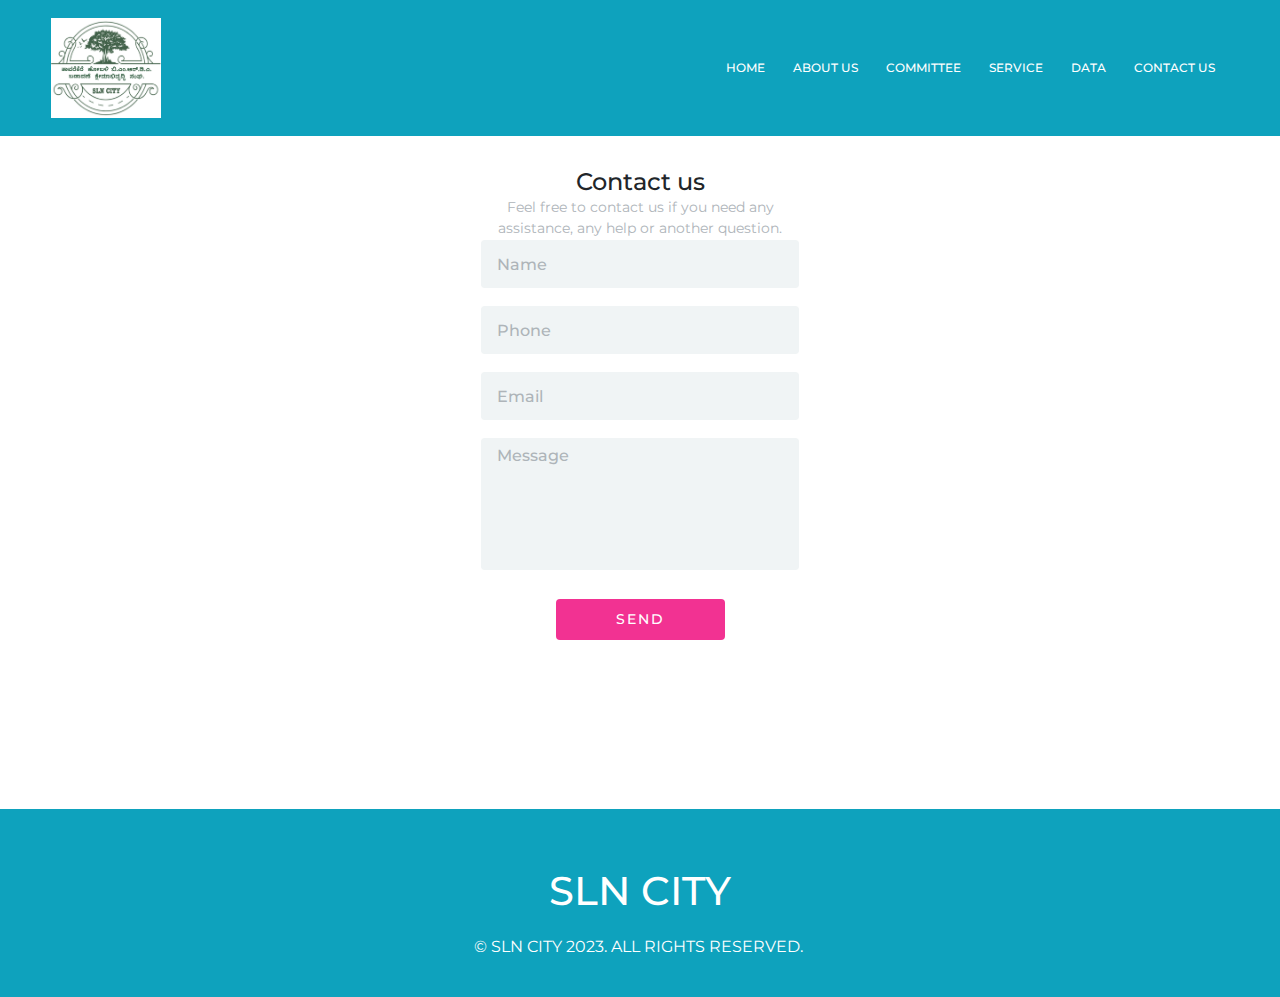
<file: contact.html>
<!DOCTYPE html>
<html>

<head>


  <meta http-equiv="Content-Type" content="text/html; charset=utf-8">

  <meta name="viewport" content="width=device-width, initial-scale=1, shrink-to-fit=no">

  <meta name="author" content="">
  <title>SLN CITY</title>
  <meta name="description" content="" />
  <link href="https://fonts.googleapis.com/css?family=Montserrat:300,400,500,600,700,800&display=swap" rel="stylesheet">
  <link rel="stylesheet" href="bootstrap.min.css">

  <link href="fotorama/fotorama.css" rel="stylesheet">
  <link href="css/scrolling-nav.css" rel="stylesheet">
  <link rel="stylesheet" href="css/style.css">
  </head>

  <body>
    <header>


      <nav class="navbar navbar-expand-lg navbar-dark fixed-top" id="mainNav"
        style=" margin-top: 0px;     background-color: #0EA2BD;">
        <div class="container">
          <a class="navbar-brand js-scroll-trigger" href="#home">
           <img src="/images/logo.png" class="logo">
          </a>
          <button class="navbar-toggler" type="button" data-toggle="collapse" data-target="#navbarResponsive"
            aria-controls="navbarResponsive" aria-expanded="false" aria-label="Toggle navigation">
            <span class="navbar-toggler-icon"></span>
          </button>
          <div class="collapse navbar-collapse" id="navbarResponsive" style=" margin-top: 0px; ">
            <ul class="navbar-nav ml-auto">
              <li class="nav-item">
                <a class="nav-link js-scroll-trigger" href="#home">Home</a>
              </li>
              <li class="nav-item">
                <a class="nav-link js-scroll-trigger" href="#about">About Us</a>
              </li>
  
  
              <li class="nav-item">
                <a class="nav-link js-scroll-trigger" href="#committee">Committee </a>
              </li>
              <li class="nav-item">
                <a class="nav-link js-scroll-trigger" href="#service">service</a>
              </li>
              <li class="nav-item">
                <a class="nav-link js-scroll-trigger" href="/SLNDOC.pdf">Data</a>
              </li>
  
              <li class="nav-item">
                <a class="nav-link js-scroll-trigger" href="#contact">Contact Us</a>
              </li>
  
  
              <li class="nav-item">
                <div id="google_translate_element"></div>
              </li>
            </ul>
          </div>
        </div>
      </nav>
    </header>
  

    <section id="contact">
        <div>
          <div class="contact-form-wrapper d-flex justify-content-center">
            <form action="mail.php" method="post" class="contact-form">
              <h5 class="title">Contact us</h5>
              <p class="description">Feel free to contact us if you need any assistance, any help or another question.
              </p>
              <div>
                <input type="text" name="name" class="form-control rounded border-white mb-3 form-input" id="name"
                  placeholder="Name" required>
              </div>
              <div>
                <input type="tel" name="number" class="form-control rounded border-white mb-3 form-input" id="name"
                  placeholder="Phone" required>
              </div>
              <div>
                <input type="email" name="email" class="form-control rounded border-white mb-3 form-input" id="name"
                  placeholder="Email" required>
              </div>
              <div>
                <textarea id="message" name="message" class="form-control rounded border-white mb-3 form-text-area" rows="5"
                  cols="30" placeholder="Message" required></textarea>
              </div>
              <div class="submit-button-wrapper">
                <input type="submit" value="Send">
              </div>
            </form>
          </div>
        </div>
      </section>
    
      
  <style>
    .contact-form-wrapper {
      padding: 100px 0;
    }

    .contact-form {
      padding: 30px 40px;
      background-color: #ffffff;
      border-radius: 12px;
      max-width: 400px;
    }

    .contact-form textarea {
      resize: none;
    }

    .contact-form .form-input,
    .form-text-area {
      background-color: #f0f4f5;
      height: 50px;
      padding-left: 16px;
    }

    .contact-form .form-text-area {
      background-color: #f0f4f5;
      height: auto;
      padding-left: 16px;
    }

    .contact-form .form-control::placeholder {
      color: #aeb4b9;
      font-weight: 500;
      opacity: 1;
    }

    .contact-form .form-control:-ms-input-placeholder {
      color: #aeb4b9;
      font-weight: 500;
    }

    .contact-form .form-control::-ms-input-placeholder {
      color: #aeb4b9;
      font-weight: 500;
    }

    .contact-form .form-control:focus {
      border-color: #f33fb0;
      box-shadow: inset 0 1px 1px rgba(0, 0, 0, 0.07), 0 0 8px #f33fb0;
    }

    .contact-form .title {
      text-align: center;
      font-size: 24px;
      font-weight: 500;
    }

    .contact-form .description {
      color: #aeb4b9;
      font-size: 14px;
      text-align: center;
    }

    .contact-form .submit-button-wrapper {
      text-align: center;
    }

    .contact-form .submit-button-wrapper input {
      border: none;
      border-radius: 4px;
      background-color: #f23292;
      color: white;
      text-transform: uppercase;
      padding: 10px 60px;
      font-weight: 500;
      letter-spacing: 2px;
    }

    .contact-form .submit-button-wrapper input:hover {
      background-color: #d30069;
    }
  </style>

<footer id="footer" class="dark" style="background-color:#0EA2BD;">
  <div class="container clearfix">
    <div class="footer-widgets-wrap center clearfix">

      <div class="ls3" style="color: #fff; margin-top: 20px">
        <h1>SLN CITY</h1>
      </div>

      <div class="ls3" style="color: #fff; margin-top: 20px">© SLN CITY 2023. ALL RIGHTS RESERVED.&nbsp; </div>
    </div>
  </div>
</footer>


  </body>

</html>
</file>
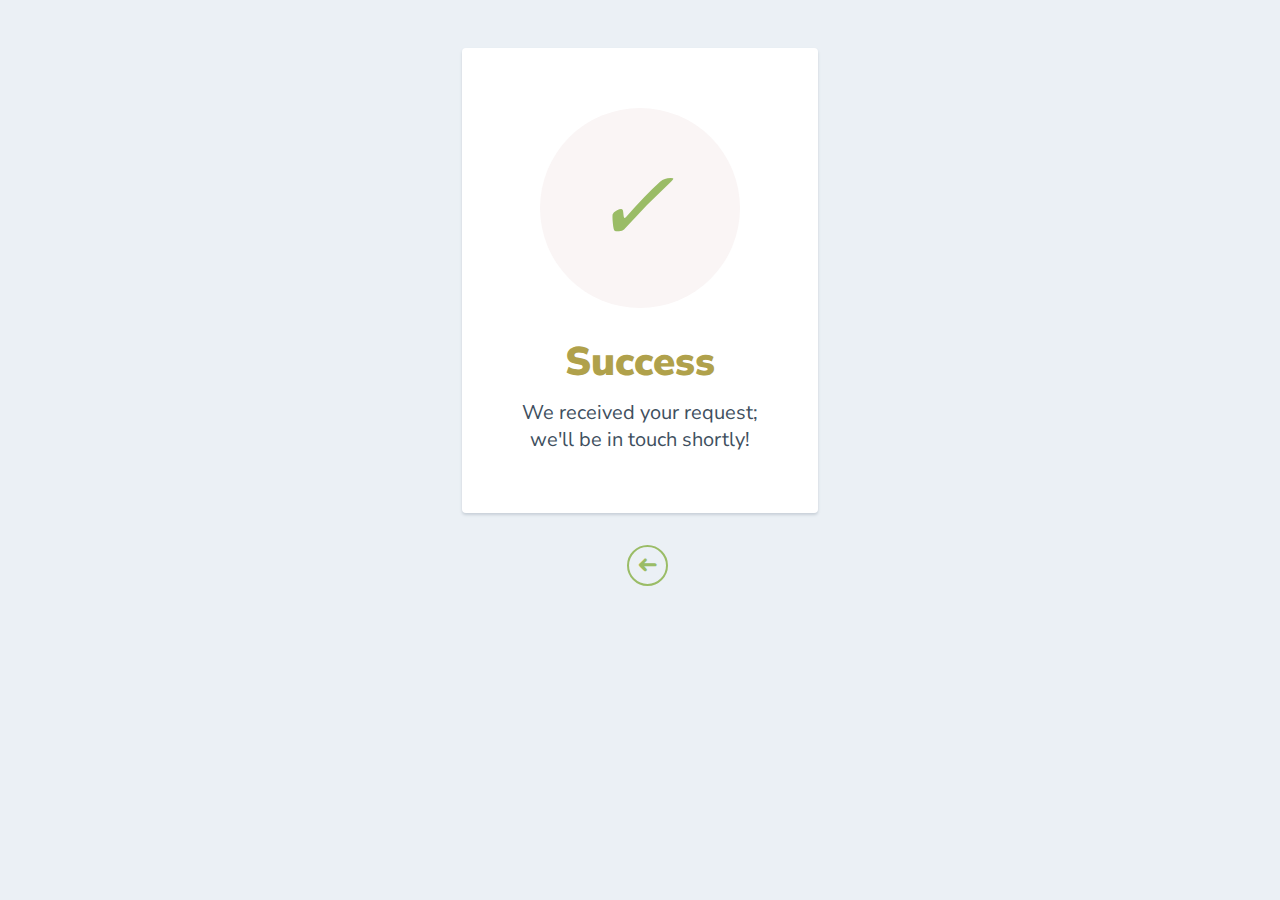
<file: thankyou.html>
<!DOCTYPE html>
<html lang="en">
  <head>
    <meta charset="UTF-8" />
    <meta http-equiv="X-UA-Compatible" content="IE=edge" />
    <meta name="viewport" content="width=device-width, initial-scale=1.0" />

    <link rel="shortcut icon" href="/favicon.ico" />

    <link
      href="https://fonts.googleapis.com/css?family=Nunito+Sans:400,400i,700,900&display=swap"
      rel="stylesheet"
    />
  </head>
  <style>
    body {
      text-align: center;
      padding: 40px 0;
      background: #ebf0f5;
    }
    h1 {
      color: #b0a14b;
      font-family: "Nunito Sans", "Helvetica Neue", sans-serif;
      font-weight: 900;
      font-size: 40px;
      margin-bottom: 10px;
    }
    p {
      color: #404f5e;
      font-family: "Nunito Sans", "Helvetica Neue", sans-serif;
      font-size: 20px;
      margin: 0;
    }
    i {
      color: #9abc66;
      font-size: 100px;
      line-height: 200px;
      margin-left: -15px;
    }
    .card {
      background: white;
      padding: 60px;
      border-radius: 4px;
      box-shadow: 0 2px 3px #c8d0d8;
      display: inline-block;
      margin: 0 auto;
    }
    /* Arrow Styling */
    .backArrow {
      font-size: 25px;
      line-height: 25px;

      width: 1em;
      height: 1em;
      padding: 6px;

      cursor: pointer;
      -webkit-user-select: none;
      -moz-user-select: none;
      -ms-user-select: none;
      user-select: none;
      transform: rotate(180deg);

      color: #9abc66;
      border: 2px solid #9abc66;
      border-radius: 50%;

      -webkit-touch-callout: none;
      -khtml-user-select: none;
    }
    .backArrow:hover {
      color: #88b04b;
    }
    .backArrow:active {
      position: relative;
      right: 2px;
    }

    .container {
      padding-top: 2em;
      margin: auto 49%;
    }
    a {
      text-decoration: none;
    }
  </style>
  <body>
    <div class="card">
      <div
        style="
          border-radius: 200px;
          height: 200px;
          width: 200px;
          background: #faf5f5;
          margin: 0 auto;
        "
      >
        <i class="checkmark">✓</i>
      </div>
      <h1>Success</h1>
      <p>
        We received your request;<br />
        we'll be in touch shortly!
      </p>
    </div>

    <div class="container">
      <a href="/">
        <div title="Back to Home" class="backArrow">&#10140;</div></a
      >
    </div>

    <script>
      window.onload = function () {
        document.addEventListener(
          "contextmenu",
          function (e) {
            e.preventDefault();
          },
          false
        );
        document.addEventListener(
          "keydown",
          function (e) {
            //document.onkeydown = function(e) {
            // "F12" key
            if (event.keyCode == 123) {
              disabledEvent(e);
            }
            // "U" key
            if (e.ctrlKey && e.keyCode == 85) {
              disabledEvent(e);
            }
            // "I" key
            if (e.ctrlKey && e.shiftKey && e.keyCode == 73) {
              disabledEvent(e);
            }
            // "J" key
            if (e.ctrlKey && e.shiftKey && e.keyCode == 74) {
              disabledEvent(e);
            }
            // "S" key + macOS
            if (
              e.keyCode == 83 &&
              (navigator.platform.match("Mac") ? e.metaKey : e.ctrlKey)
            ) {
              disabledEvent(e);
            }
          },
          false
        );
        function disabledEvent(e) {
          if (e.stopPropagation) {
            e.stopPropagation();
          } else if (window.event) {
            window.event.cancelBubble = true;
          }
          e.preventDefault();
          return false;
        }
      };
    </script>
  </body>
</html>
</file>
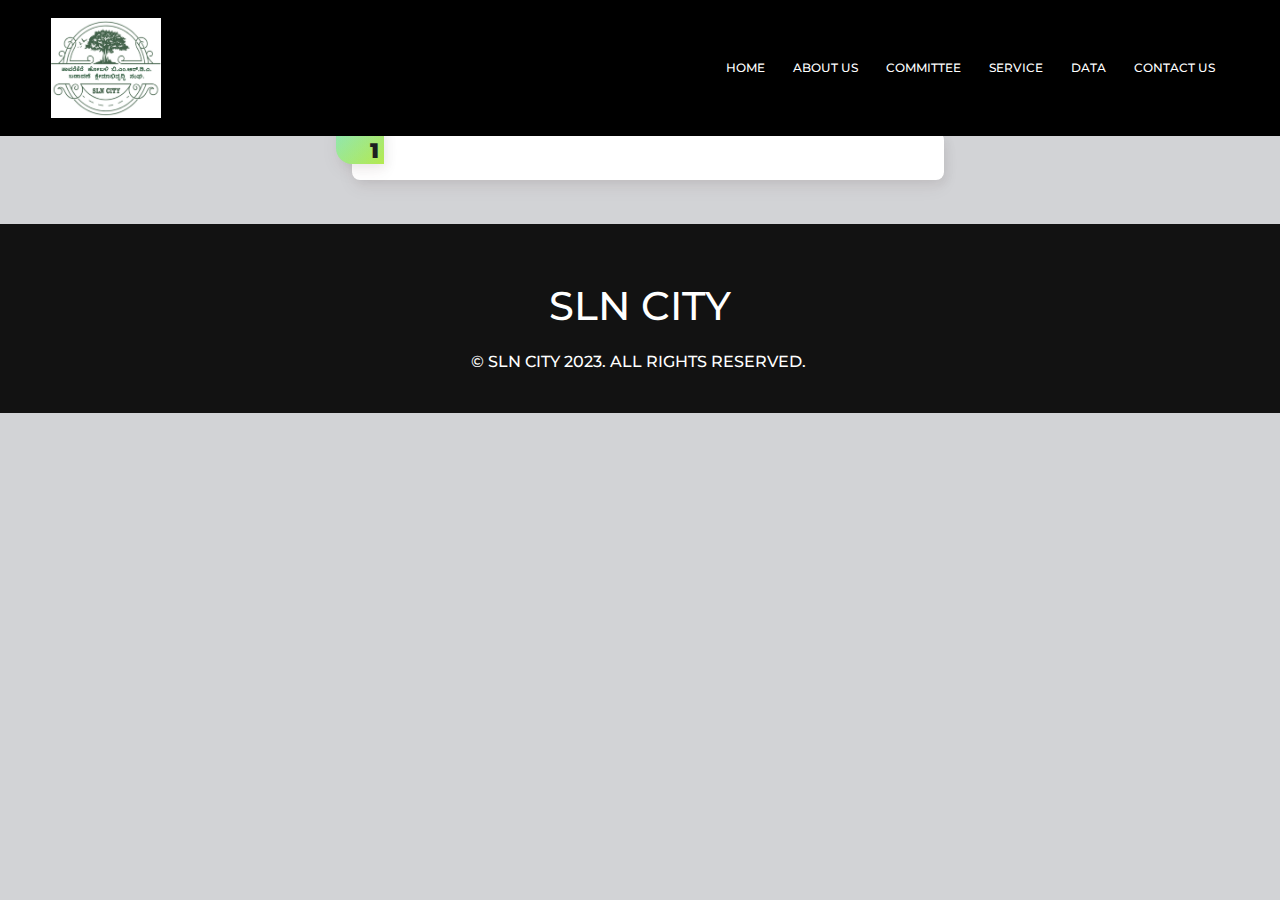
<file: data/ajja.html>
<!DOCTYPE html>
<html>

<head>
    <meta http-equiv="Content-Type" content="text/html; charset=utf-8">
    <meta name="viewport" content="width=device-width, initial-scale=1, shrink-to-fit=no">
    <meta name="author" content="">
    <title>SLN CITY</title>
    <meta name="description" content="" />
    <link href="https://fonts.googleapis.com/css?family=Montserrat:300,400,500,600,700,800&display=swap"
        rel="stylesheet">
    <link rel="stylesheet" href="/bootstrap.min.css">
    <link href="/fotorama/fotorama.css" rel="stylesheet">
    <link href="/css/scrolling-nav.css" rel="stylesheet">
    <link rel="stylesheet" href="/css/style.css">
    <link rel="icon" href="favicon.ico" sizes="16x16">
    <link rel="apple-touch-icon" sizes="180x180" href="/apple-touch-icon.png">
    <link rel="icon" type="image/png" sizes="32x32" href="/favicon-32x32.png">
    <link rel="icon" type="image/png" sizes="16x16" href="/favicon-16x16.png">
    <link rel="manifest" href="/site.webmanifest">
    <style>
        body {
            background-color: rgb(210, 211, 214);
        }

        body {
            top: 0px !important;
        }

        .VIpgJd-ZVi9od-ORHb-OEVmcd {
            display: none;
        }

        .goog-te-gadget-simple {
            background-color: #fff;
            color: #fff;
            border-radius: 50px;

        }

        .goog-te-gadget-icon {
            display: none;
        }


        #video-slider {
            padding: 2em 0;
        }

        #video-slider p {
            padding: 10px 0;
            text-align: center;
        }

        .js-video-lead .hide img {
            width: 100%;
        }

        .js-video-lead .hide {
            max-width: 100%;
        }

        body {
            font-weight: 500;
        }

        p {
            font-weight: 500;
            font-size: 15px !important;
            line-height: 25px !important;
        }

        li {
            font-weight: 500;
            font-size: 14px !important;
            line-height: 20px !important;
        }
    </style>
</head>

<body>
    <script>
        function googleTranslateElementInit() {
            var translator = new google.translate.TranslateElement({
                pageLanguage: 'en',
                includedLanguages: 'en,kn',
                autoDisplay: false,
                multilanguagePage: false,
                layout: google.translate.TranslateElement.InlineLayout.SIMPLE
            }, 'google_translate_element');
        }
    </script>
    <script src="http://translate.google.com/translate_a/element.js?cb=googleTranslateElementInit"></script>
    <header>
        <nav class="navbar navbar-expand-lg navbar-dark fixed-top" id="mainNav"
            style=" margin-top: 0px;     background-color: #000;">
            <div class="container">
                <a class="navbar-brand js-scroll-trigger" href="/">
                    <img src="/images/logo.png" class="logo">
                </a>
                <button class="navbar-toggler" type="button" data-toggle="collapse" data-target="#navbarResponsive"
                    aria-controls="navbarResponsive" aria-expanded="false" aria-label="Toggle navigation">
                    <span class="navbar-toggler-icon"></span>
                </button>
                <div class="collapse navbar-collapse" id="navbarResponsive" style=" margin-top: 0px; ">
                    <ul class="navbar-nav ml-auto">
                        <li class="nav-item">
                            <a class="nav-link js-scroll-trigger" href="/">Home</a>
                        </li>
                        <li class="nav-item">
                            <a class="nav-link js-scroll-trigger" href="/#about">About Us</a>
                        </li>


                        <li class="nav-item">
                            <a class="nav-link js-scroll-trigger" href="/#committee">Committee </a>
                        </li>
                        <li class="nav-item">
                            <a class="nav-link js-scroll-trigger" href="/#service">service</a>
                        </li>
                        <li class="nav-item">
                            <a class="nav-link js-scroll-trigger" href="/SLNDOC.pdf">Data</a>
                        </li>

                        <li class="nav-item">
                            <a class="nav-link js-scroll-trigger" href="/#contact">Contact Us</a>
                        </li>


                        <li class="nav-item">
                            <div id="google_translate_element"></div>
                        </li>
                    </ul>
                </div>
            </div>
        </nav>
    </header>


    <main class="gradient">
        <ol class="gradient-list">
            <li><a href="/sln_db_block/ajja1.pdf"></a></li>
            

        </ol>
    </main>
    <footer id="footer" class="dark" style="background-color: #121212;">
        <div class="container clearfix">
            <div class="footer-widgets-wrap center clearfix">

                <div class="ls3" style="color: #fff; margin-top: 20px">
                    <h1>SLN CITY</h1>
                </div>

                <div class="ls3" style="color: #fff; margin-top: 20px">© SLN CITY 2023. ALL RIGHTS RESERVED.&nbsp;
                </div>
            </div>
        </div>
    </footer>
    <script src='/jquery.min.js'></script>
    <script src="/bootstrap.min.js"></script>
    <script defer src="/jquery.easing.min.js"></script>
    <style>
        .footer-nav ul li {
            padding: 5px 0 5px !important;
        }

        @media only screen and (min-width: 768px) {
            .mapheight {
                height: 450px;
            }

            .leftpaddingdesktop {
                padding-left: 30px;
            }

            .rightpaddingdesktop {
                padding-right: 30px;
            }
        }

        @media only screen and (min-width: 768px) {
            .onlydesktop {
                display: flex !important;
            }

            .onlymobile {
                display: none !important;
            }

            .desktopverticalalign {
                display: table-cell;
                vertical-align: middle;

            }

            .desktopverticalalignrow {
                justify-content: center;
                align-items: center;
            }
        }

        @media only screen and (max-width: 768px) {

            .onlydesktop {
                display: none !important;
            }

            .onlymobile {
                display: flex !important;
            }

            .mobpaddingtop {
                padding-top: 35px;
            }

            .vidheight {
                height: 200px !important;
            }

            .navbar {
                background: #000 !important;
            }

            .mapheight {
                height: 200px;
            }
        }

        #model ul li {
            color: #333;
            margin: 0 0 7px;
        }

        .fotorama__arr {
            border: 2px solid #000;
            width: 35px;
            height: 35px;
            background-color: #000;
        }

        .fotorama__caption__wrap {
            background-color: #000000a3;
            color: white;
            font-weight: bold;
            font-size: 13px;
            padding: 2px 5px !important;
        }

        .fotorama__caption {
            text-align: center;
            bottom: 0px;
        }


        #gallery .img img {
            max-width: 100%;
            height: 200px !important;
        }

        .keeptogether {
            white-space: nowrap;
        }

        .fotorama__caption__wrap {
            background-color: #000;
            color: white;
            font-weight: bold;
            font-size: 17px;
        }

        .fotorama__caption {
            text-align: center;
            top: 0px;
        }

        .fotorama__arr {
            border: 2px solid #0E4880;
            width: 35px;
            height: 35px;
            background-color: #0E4880;
        }
    </style>
</body>

</html>
</file>
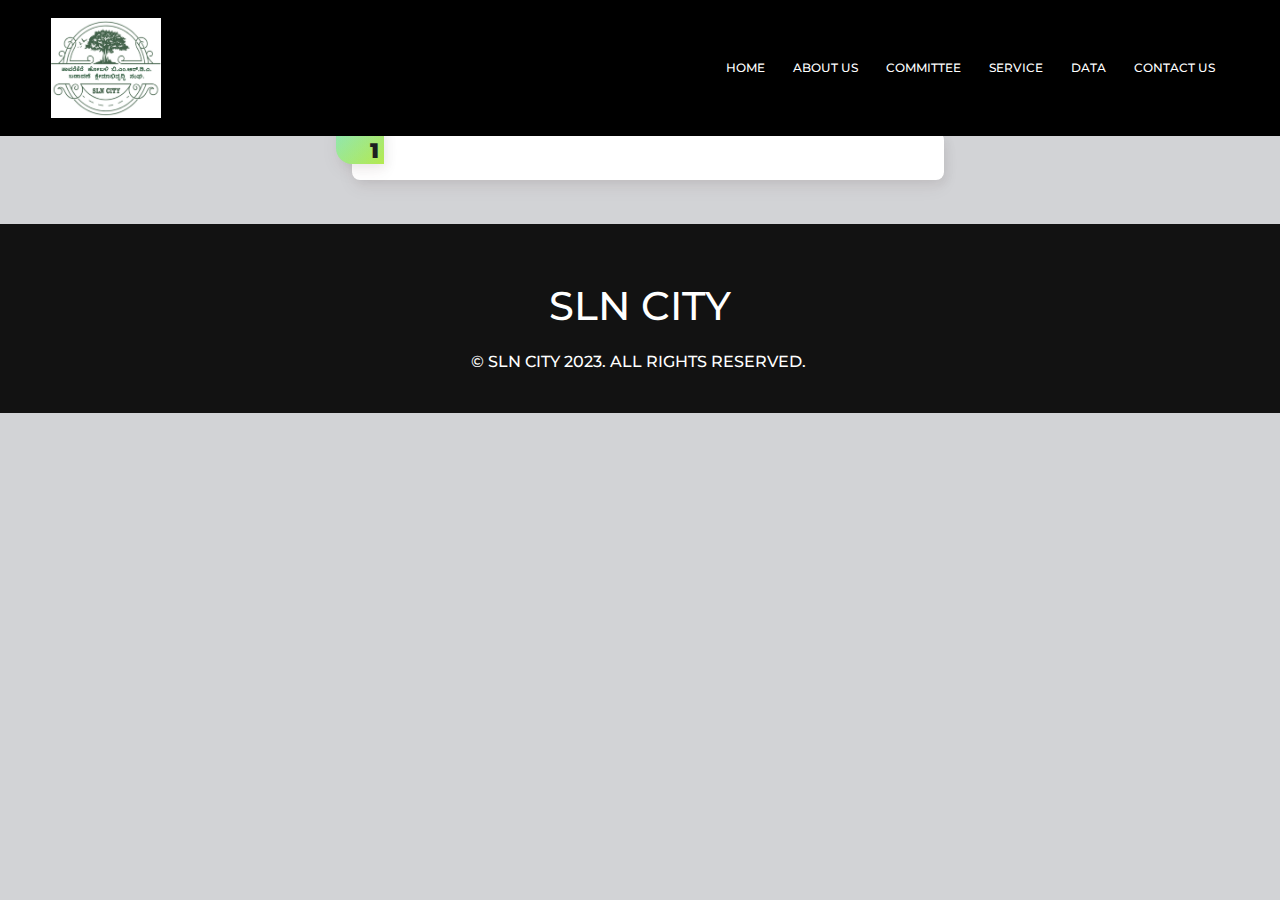
<file: data/byal.html>
<!DOCTYPE html>
<html>

<head>
    <meta http-equiv="Content-Type" content="text/html; charset=utf-8">
    <meta name="viewport" content="width=device-width, initial-scale=1, shrink-to-fit=no">
    <meta name="author" content="">
    <title>SLN CITY</title>
    <meta name="description" content="" />
    <link href="https://fonts.googleapis.com/css?family=Montserrat:300,400,500,600,700,800&display=swap"
        rel="stylesheet">
    <link rel="stylesheet" href="/bootstrap.min.css">
    <link href="/fotorama/fotorama.css" rel="stylesheet">
    <link href="/css/scrolling-nav.css" rel="stylesheet">
    <link rel="stylesheet" href="/css/style.css">
    <link rel="icon" href="favicon.ico" sizes="16x16">
    <link rel="apple-touch-icon" sizes="180x180" href="/apple-touch-icon.png">
    <link rel="icon" type="image/png" sizes="32x32" href="/favicon-32x32.png">
    <link rel="icon" type="image/png" sizes="16x16" href="/favicon-16x16.png">
    <link rel="manifest" href="/site.webmanifest">
    <style>
        body {
            background-color: rgb(210, 211, 214);
        }

        body {
            top: 0px !important;
        }

        .VIpgJd-ZVi9od-ORHb-OEVmcd {
            display: none;
        }

        .goog-te-gadget-simple {
            background-color: #fff;
            color: #fff;
            border-radius: 50px;

        }

        .goog-te-gadget-icon {
            display: none;
        }


        #video-slider {
            padding: 2em 0;
        }

        #video-slider p {
            padding: 10px 0;
            text-align: center;
        }

        .js-video-lead .hide img {
            width: 100%;
        }

        .js-video-lead .hide {
            max-width: 100%;
        }

        body {
            font-weight: 500;
        }

        p {
            font-weight: 500;
            font-size: 15px !important;
            line-height: 25px !important;
        }

        li {
            font-weight: 500;
            font-size: 14px !important;
            line-height: 20px !important;
        }
    </style>
</head>

<body>
    <script>
        function googleTranslateElementInit() {
            var translator = new google.translate.TranslateElement({
                pageLanguage: 'en',
                includedLanguages: 'en,kn',
                autoDisplay: false,
                multilanguagePage: false,
                layout: google.translate.TranslateElement.InlineLayout.SIMPLE
            }, 'google_translate_element');
        }
    </script>
    <script src="http://translate.google.com/translate_a/element.js?cb=googleTranslateElementInit"></script>
    <header>
        <nav class="navbar navbar-expand-lg navbar-dark fixed-top" id="mainNav"
            style=" margin-top: 0px;     background-color: #000;">
            <div class="container">
                <a class="navbar-brand js-scroll-trigger" href="/">
                    <img src="/images/logo.png" class="logo">
                </a>
                <button class="navbar-toggler" type="button" data-toggle="collapse" data-target="#navbarResponsive"
                    aria-controls="navbarResponsive" aria-expanded="false" aria-label="Toggle navigation">
                    <span class="navbar-toggler-icon"></span>
                </button>
                <div class="collapse navbar-collapse" id="navbarResponsive" style=" margin-top: 0px; ">
                    <ul class="navbar-nav ml-auto">
                        <li class="nav-item">
                            <a class="nav-link js-scroll-trigger" href="/">Home</a>
                        </li>
                        <li class="nav-item">
                            <a class="nav-link js-scroll-trigger" href="/#about">About Us</a>
                        </li>


                        <li class="nav-item">
                            <a class="nav-link js-scroll-trigger" href="/#committee">Committee </a>
                        </li>
                        <li class="nav-item">
                            <a class="nav-link js-scroll-trigger" href="/#service">service</a>
                        </li>
                        <li class="nav-item">
                            <a class="nav-link js-scroll-trigger" href="/SLNDOC.pdf">Data</a>
                        </li>

                        <li class="nav-item">
                            <a class="nav-link js-scroll-trigger" href="/#contact">Contact Us</a>
                        </li>


                        <li class="nav-item">
                            <div id="google_translate_element"></div>
                        </li>
                    </ul>
                </div>
            </div>
        </nav>
    </header>


    <main class="gradient">
        <ol class="gradient-list">
            <li></li>


        </ol>
    </main>
    <footer id="footer" class="dark" style="background-color: #121212;">
        <div class="container clearfix">
            <div class="footer-widgets-wrap center clearfix">

                <div class="ls3" style="color: #fff; margin-top: 20px">
                    <h1>SLN CITY</h1>
                </div>

                <div class="ls3" style="color: #fff; margin-top: 20px">© SLN CITY 2023. ALL RIGHTS RESERVED.&nbsp;
                </div>
            </div>
        </div>
    </footer>
    <script src='/jquery.min.js'></script>
    <script src="/bootstrap.min.js"></script>
    <script defer src="/jquery.easing.min.js"></script>
    <style>
        .footer-nav ul li {
            padding: 5px 0 5px !important;
        }

        @media only screen and (min-width: 768px) {
            .mapheight {
                height: 450px;
            }

            .leftpaddingdesktop {
                padding-left: 30px;
            }

            .rightpaddingdesktop {
                padding-right: 30px;
            }
        }

        @media only screen and (min-width: 768px) {
            .onlydesktop {
                display: flex !important;
            }

            .onlymobile {
                display: none !important;
            }

            .desktopverticalalign {
                display: table-cell;
                vertical-align: middle;

            }

            .desktopverticalalignrow {
                justify-content: center;
                align-items: center;
            }
        }

        @media only screen and (max-width: 768px) {

            .onlydesktop {
                display: none !important;
            }

            .onlymobile {
                display: flex !important;
            }

            .mobpaddingtop {
                padding-top: 35px;
            }

            .vidheight {
                height: 200px !important;
            }

            .navbar {
                background: #000 !important;
            }

            .mapheight {
                height: 200px;
            }
        }

        #model ul li {
            color: #333;
            margin: 0 0 7px;
        }

        .fotorama__arr {
            border: 2px solid #000;
            width: 35px;
            height: 35px;
            background-color: #000;
        }

        .fotorama__caption__wrap {
            background-color: #000000a3;
            color: white;
            font-weight: bold;
            font-size: 13px;
            padding: 2px 5px !important;
        }

        .fotorama__caption {
            text-align: center;
            bottom: 0px;
        }


        #gallery .img img {
            max-width: 100%;
            height: 200px !important;
        }

        .keeptogether {
            white-space: nowrap;
        }

        .fotorama__caption__wrap {
            background-color: #000;
            color: white;
            font-weight: bold;
            font-size: 17px;
        }

        .fotorama__caption {
            text-align: center;
            top: 0px;
        }

        .fotorama__arr {
            border: 2px solid #0E4880;
            width: 35px;
            height: 35px;
            background-color: #0E4880;
        }
    </style>
</body>

</html>
</file>
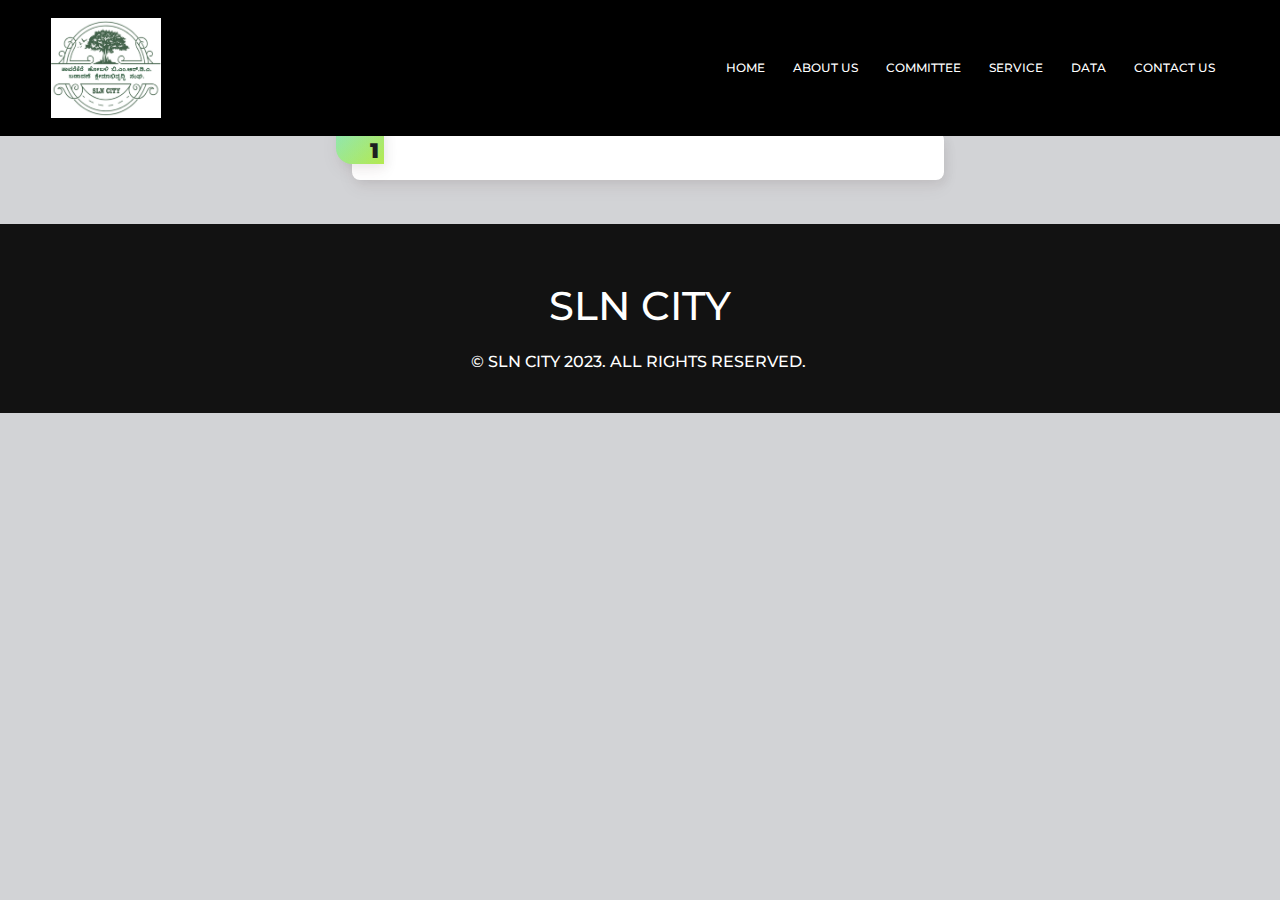
<file: data/chun.html>
<!DOCTYPE html>
<html>

<head>
    <meta http-equiv="Content-Type" content="text/html; charset=utf-8">
    <meta name="viewport" content="width=device-width, initial-scale=1, shrink-to-fit=no">
    <meta name="author" content="">
    <title>SLN CITY</title>
    <meta name="description" content="" />
    <link href="https://fonts.googleapis.com/css?family=Montserrat:300,400,500,600,700,800&display=swap"
        rel="stylesheet">
    <link rel="stylesheet" href="/bootstrap.min.css">
    <link href="/fotorama/fotorama.css" rel="stylesheet">
    <link href="/css/scrolling-nav.css" rel="stylesheet">
    <link rel="stylesheet" href="/css/style.css">
    <link rel="icon" href="favicon.ico" sizes="16x16">
    <link rel="apple-touch-icon" sizes="180x180" href="/apple-touch-icon.png">
    <link rel="icon" type="image/png" sizes="32x32" href="/favicon-32x32.png">
    <link rel="icon" type="image/png" sizes="16x16" href="/favicon-16x16.png">
    <link rel="manifest" href="/site.webmanifest">
    <style>
        body {
            background-color: rgb(210, 211, 214);
        }

        body {
            top: 0px !important;
        }

        .VIpgJd-ZVi9od-ORHb-OEVmcd {
            display: none;
        }

        .goog-te-gadget-simple {
            background-color: #fff;
            color: #fff;
            border-radius: 50px;

        }

        .goog-te-gadget-icon {
            display: none;
        }


        #video-slider {
            padding: 2em 0;
        }

        #video-slider p {
            padding: 10px 0;
            text-align: center;
        }

        .js-video-lead .hide img {
            width: 100%;
        }

        .js-video-lead .hide {
            max-width: 100%;
        }

        body {
            font-weight: 500;
        }

        p {
            font-weight: 500;
            font-size: 15px !important;
            line-height: 25px !important;
        }

        li {
            font-weight: 500;
            font-size: 14px !important;
            line-height: 20px !important;
        }
    </style>
</head>

<body>
    <script>
        function googleTranslateElementInit() {
            var translator = new google.translate.TranslateElement({
                pageLanguage: 'en',
                includedLanguages: 'en,kn',
                autoDisplay: false,
                multilanguagePage: false,
                layout: google.translate.TranslateElement.InlineLayout.SIMPLE
            }, 'google_translate_element');
        }
    </script>
    <script src="http://translate.google.com/translate_a/element.js?cb=googleTranslateElementInit"></script>
    <header>
        <nav class="navbar navbar-expand-lg navbar-dark fixed-top" id="mainNav"
            style=" margin-top: 0px;     background-color: #000;">
            <div class="container">
                <a class="navbar-brand js-scroll-trigger" href="/">
                    <img src="/images/logo.png" class="logo">
                </a>
                <button class="navbar-toggler" type="button" data-toggle="collapse" data-target="#navbarResponsive"
                    aria-controls="navbarResponsive" aria-expanded="false" aria-label="Toggle navigation">
                    <span class="navbar-toggler-icon"></span>
                </button>
                <div class="collapse navbar-collapse" id="navbarResponsive" style=" margin-top: 0px; ">
                    <ul class="navbar-nav ml-auto">
                        <li class="nav-item">
                            <a class="nav-link js-scroll-trigger" href="/">Home</a>
                        </li>
                        <li class="nav-item">
                            <a class="nav-link js-scroll-trigger" href="/#about">About Us</a>
                        </li>


                        <li class="nav-item">
                            <a class="nav-link js-scroll-trigger" href="/#committee">Committee </a>
                        </li>
                        <li class="nav-item">
                            <a class="nav-link js-scroll-trigger" href="/#service">service</a>
                        </li>
                        <li class="nav-item">
                            <a class="nav-link js-scroll-trigger" href="/SLNDOC.pdf">Data</a>
                        </li>

                        <li class="nav-item">
                            <a class="nav-link js-scroll-trigger" href="/#contact">Contact Us</a>
                        </li>


                        <li class="nav-item">
                            <div id="google_translate_element"></div>
                        </li>
                    </ul>
                </div>
            </div>
        </nav>
    </header>


    <main class="gradient">
        <ol class="gradient-list">
            <li></li>
            


        </ol>
    </main>
    <footer id="footer" class="dark" style="background-color: #121212;">
        <div class="container clearfix">
            <div class="footer-widgets-wrap center clearfix">

                <div class="ls3" style="color: #fff; margin-top: 20px">
                    <h1>SLN CITY</h1>
                </div>

                <div class="ls3" style="color: #fff; margin-top: 20px">© SLN CITY 2023. ALL RIGHTS RESERVED.&nbsp;
                </div>
            </div>
        </div>
    </footer>
    <script src='/jquery.min.js'></script>
    <script src="/bootstrap.min.js"></script>
    <script defer src="/jquery.easing.min.js"></script>
    <style>
        .footer-nav ul li {
            padding: 5px 0 5px !important;
        }

        @media only screen and (min-width: 768px) {
            .mapheight {
                height: 450px;
            }

            .leftpaddingdesktop {
                padding-left: 30px;
            }

            .rightpaddingdesktop {
                padding-right: 30px;
            }
        }

        @media only screen and (min-width: 768px) {
            .onlydesktop {
                display: flex !important;
            }

            .onlymobile {
                display: none !important;
            }

            .desktopverticalalign {
                display: table-cell;
                vertical-align: middle;

            }

            .desktopverticalalignrow {
                justify-content: center;
                align-items: center;
            }
        }

        @media only screen and (max-width: 768px) {

            .onlydesktop {
                display: none !important;
            }

            .onlymobile {
                display: flex !important;
            }

            .mobpaddingtop {
                padding-top: 35px;
            }

            .vidheight {
                height: 200px !important;
            }

            .navbar {
                background: #000 !important;
            }

            .mapheight {
                height: 200px;
            }
        }

        #model ul li {
            color: #333;
            margin: 0 0 7px;
        }

        .fotorama__arr {
            border: 2px solid #000;
            width: 35px;
            height: 35px;
            background-color: #000;
        }

        .fotorama__caption__wrap {
            background-color: #000000a3;
            color: white;
            font-weight: bold;
            font-size: 13px;
            padding: 2px 5px !important;
        }

        .fotorama__caption {
            text-align: center;
            bottom: 0px;
        }


        #gallery .img img {
            max-width: 100%;
            height: 200px !important;
        }

        .keeptogether {
            white-space: nowrap;
        }

        .fotorama__caption__wrap {
            background-color: #000;
            color: white;
            font-weight: bold;
            font-size: 17px;
        }

        .fotorama__caption {
            text-align: center;
            top: 0px;
        }

        .fotorama__arr {
            border: 2px solid #0E4880;
            width: 35px;
            height: 35px;
            background-color: #0E4880;
        }
    </style>
</body>

</html>
</file>
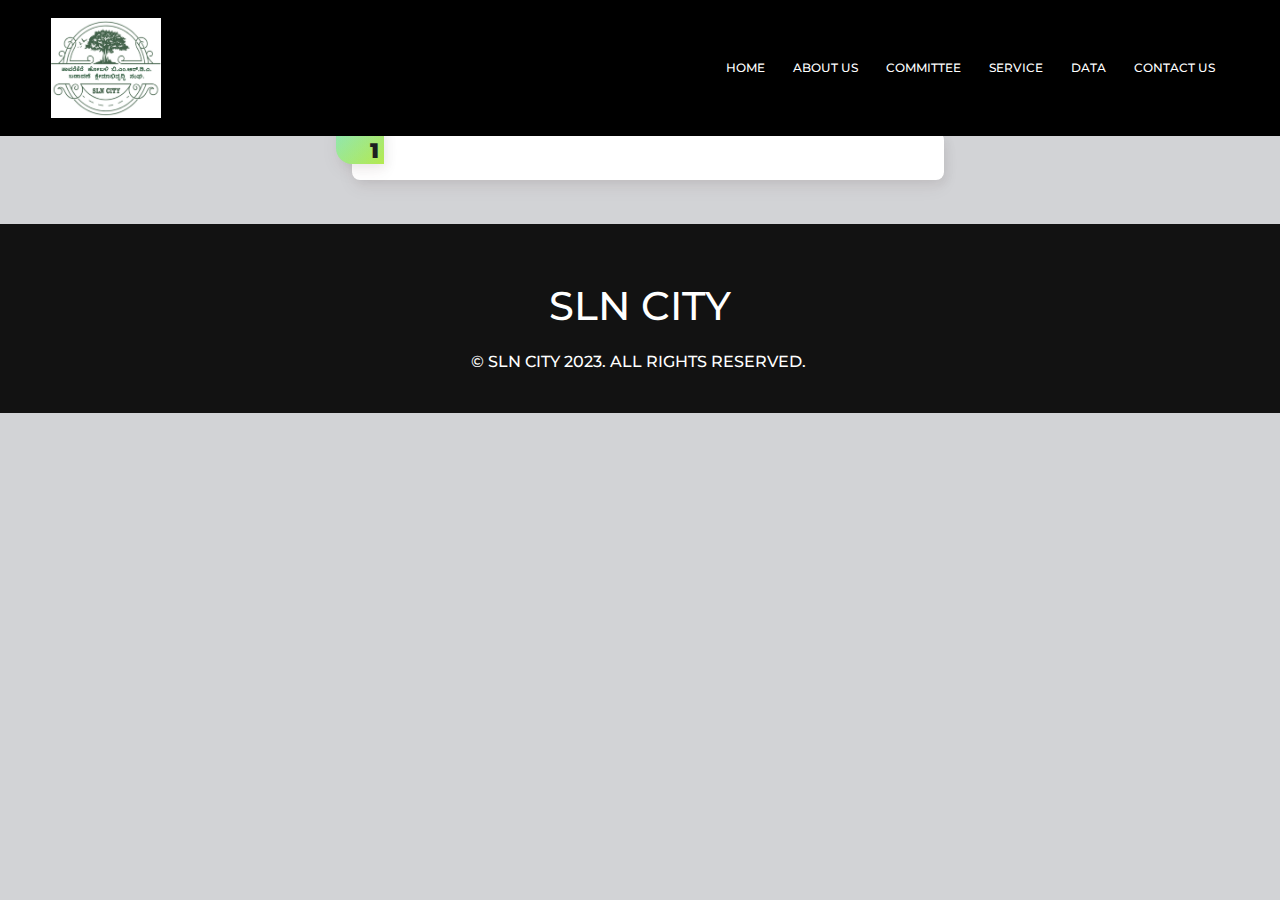
<file: data/hulu.html>
<!DOCTYPE html>
<html>

<head>
    <meta http-equiv="Content-Type" content="text/html; charset=utf-8">
    <meta name="viewport" content="width=device-width, initial-scale=1, shrink-to-fit=no">
    <meta name="author" content="">
    <title>SLN CITY</title>
    <meta name="description" content="" />
    <link href="https://fonts.googleapis.com/css?family=Montserrat:300,400,500,600,700,800&display=swap"
        rel="stylesheet">
    <link rel="stylesheet" href="/bootstrap.min.css">
    <link href="/fotorama/fotorama.css" rel="stylesheet">
    <link href="/css/scrolling-nav.css" rel="stylesheet">
    <link rel="stylesheet" href="/css/style.css">
    <link rel="icon" href="favicon.ico" sizes="16x16">
    <link rel="apple-touch-icon" sizes="180x180" href="/apple-touch-icon.png">
    <link rel="icon" type="image/png" sizes="32x32" href="/favicon-32x32.png">
    <link rel="icon" type="image/png" sizes="16x16" href="/favicon-16x16.png">
    <link rel="manifest" href="/site.webmanifest">
    <style>
        body {
            background-color: rgb(210, 211, 214);
        }

        body {
            top: 0px !important;
        }

        .VIpgJd-ZVi9od-ORHb-OEVmcd {
            display: none;
        }

        .goog-te-gadget-simple {
            background-color: #fff;
            color: #fff;
            border-radius: 50px;

        }

        .goog-te-gadget-icon {
            display: none;
        }


        #video-slider {
            padding: 2em 0;
        }

        #video-slider p {
            padding: 10px 0;
            text-align: center;
        }

        .js-video-lead .hide img {
            width: 100%;
        }

        .js-video-lead .hide {
            max-width: 100%;
        }

        body {
            font-weight: 500;
        }

        p {
            font-weight: 500;
            font-size: 15px !important;
            line-height: 25px !important;
        }

        li {
            font-weight: 500;
            font-size: 14px !important;
            line-height: 20px !important;
        }
    </style>
</head>

<body>
    <script>
        function googleTranslateElementInit() {
            var translator = new google.translate.TranslateElement({
                pageLanguage: 'en',
                includedLanguages: 'en,kn',
                autoDisplay: false,
                multilanguagePage: false,
                layout: google.translate.TranslateElement.InlineLayout.SIMPLE
            }, 'google_translate_element');
        }
    </script>
    <script src="http://translate.google.com/translate_a/element.js?cb=googleTranslateElementInit"></script>
    <header>
        <nav class="navbar navbar-expand-lg navbar-dark fixed-top" id="mainNav"
            style=" margin-top: 0px;     background-color: #000;">
            <div class="container">
                <a class="navbar-brand js-scroll-trigger" href="/">
                    <img src="/images/logo.png" class="logo">
                </a>
                <button class="navbar-toggler" type="button" data-toggle="collapse" data-target="#navbarResponsive"
                    aria-controls="navbarResponsive" aria-expanded="false" aria-label="Toggle navigation">
                    <span class="navbar-toggler-icon"></span>
                </button>
                <div class="collapse navbar-collapse" id="navbarResponsive" style=" margin-top: 0px; ">
                    <ul class="navbar-nav ml-auto">
                        <li class="nav-item">
                            <a class="nav-link js-scroll-trigger" href="/">Home</a>
                        </li>
                        <li class="nav-item">
                            <a class="nav-link js-scroll-trigger" href="/#about">About Us</a>
                        </li>


                        <li class="nav-item">
                            <a class="nav-link js-scroll-trigger" href="/#committee">Committee </a>
                        </li>
                        <li class="nav-item">
                            <a class="nav-link js-scroll-trigger" href="/#service">service</a>
                        </li>
                        <li class="nav-item">
                            <a class="nav-link js-scroll-trigger" href="/SLNDOC.pdf">Data</a>
                        </li>

                        <li class="nav-item">
                            <a class="nav-link js-scroll-trigger" href="/#contact">Contact Us</a>
                        </li>


                        <li class="nav-item">
                            <div id="google_translate_element"></div>
                        </li>
                    </ul>
                </div>
            </div>
        </nav>
    </header>


    <main class="gradient">
        <ol class="gradient-list">
            <li></li>
            

        </ol>
    </main>
    <footer id="footer" class="dark" style="background-color: #121212;">
        <div class="container clearfix">
            <div class="footer-widgets-wrap center clearfix">

                <div class="ls3" style="color: #fff; margin-top: 20px">
                    <h1>SLN CITY</h1>
                </div>

                <div class="ls3" style="color: #fff; margin-top: 20px">© SLN CITY 2023. ALL RIGHTS RESERVED.&nbsp;
                </div>
            </div>
        </div>
    </footer>
    <script src='/jquery.min.js'></script>
    <script src="/bootstrap.min.js"></script>
    <script defer src="/jquery.easing.min.js"></script>
    <style>
        .footer-nav ul li {
            padding: 5px 0 5px !important;
        }

        @media only screen and (min-width: 768px) {
            .mapheight {
                height: 450px;
            }

            .leftpaddingdesktop {
                padding-left: 30px;
            }

            .rightpaddingdesktop {
                padding-right: 30px;
            }
        }

        @media only screen and (min-width: 768px) {
            .onlydesktop {
                display: flex !important;
            }

            .onlymobile {
                display: none !important;
            }

            .desktopverticalalign {
                display: table-cell;
                vertical-align: middle;

            }

            .desktopverticalalignrow {
                justify-content: center;
                align-items: center;
            }
        }

        @media only screen and (max-width: 768px) {

            .onlydesktop {
                display: none !important;
            }

            .onlymobile {
                display: flex !important;
            }

            .mobpaddingtop {
                padding-top: 35px;
            }

            .vidheight {
                height: 200px !important;
            }

            .navbar {
                background: #000 !important;
            }

            .mapheight {
                height: 200px;
            }
        }

        #model ul li {
            color: #333;
            margin: 0 0 7px;
        }

        .fotorama__arr {
            border: 2px solid #000;
            width: 35px;
            height: 35px;
            background-color: #000;
        }

        .fotorama__caption__wrap {
            background-color: #000000a3;
            color: white;
            font-weight: bold;
            font-size: 13px;
            padding: 2px 5px !important;
        }

        .fotorama__caption {
            text-align: center;
            bottom: 0px;
        }


        #gallery .img img {
            max-width: 100%;
            height: 200px !important;
        }

        .keeptogether {
            white-space: nowrap;
        }

        .fotorama__caption__wrap {
            background-color: #000;
            color: white;
            font-weight: bold;
            font-size: 17px;
        }

        .fotorama__caption {
            text-align: center;
            top: 0px;
        }

        .fotorama__arr {
            border: 2px solid #0E4880;
            width: 35px;
            height: 35px;
            background-color: #0E4880;
        }
    </style>
</body>

</html>
</file>
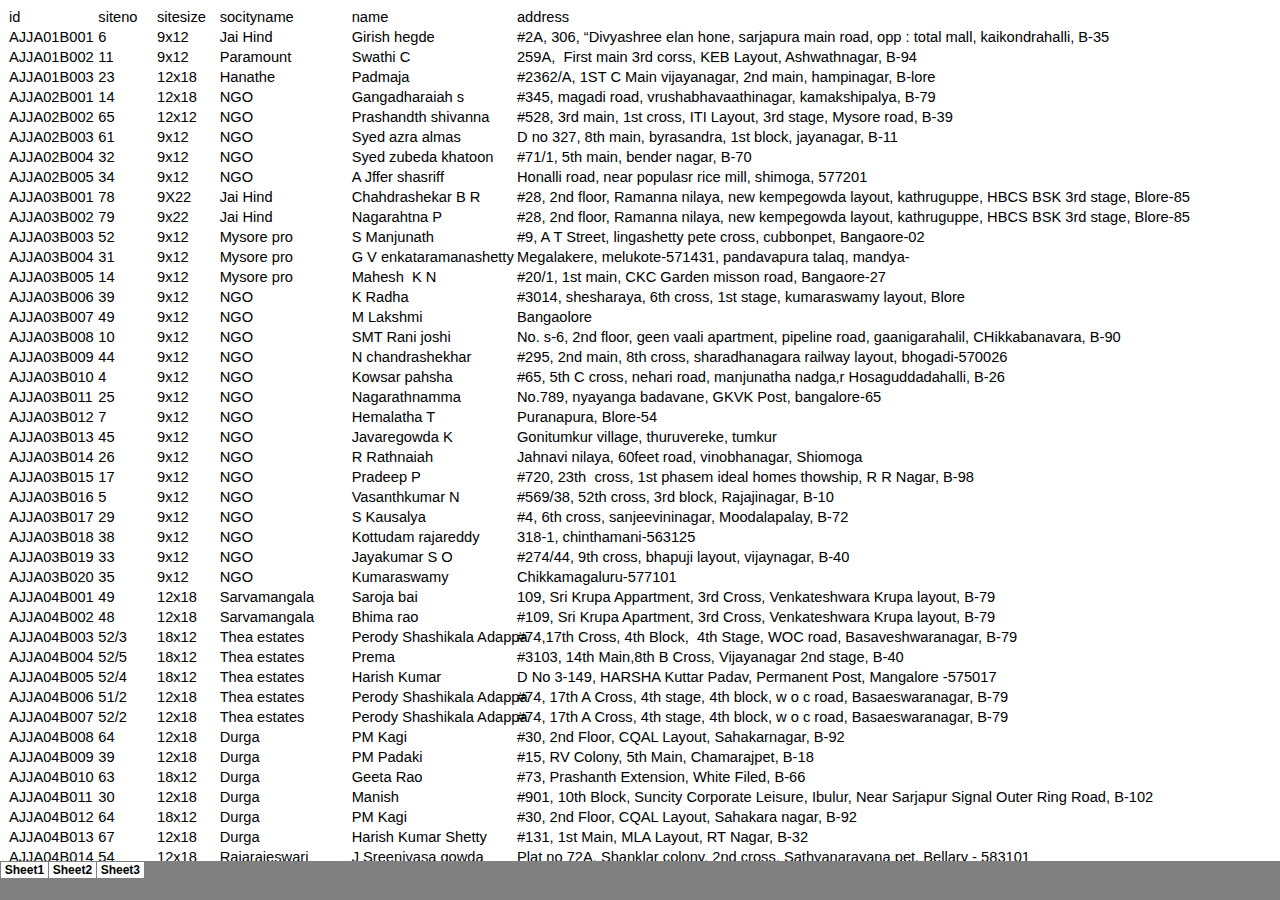
<file: sln db/sree/sree.htm>
<html xmlns:v="urn:schemas-microsoft-com:vml"
xmlns:o="urn:schemas-microsoft-com:office:office"
xmlns:x="urn:schemas-microsoft-com:office:excel"
xmlns="http://www.w3.org/TR/REC-html40">

<head>
<meta name="Excel Workbook Frameset">
<meta http-equiv=Content-Type content="text/html; charset=windows-1252">
<meta name=ProgId content=Excel.Sheet>
<meta name=Generator content="Microsoft Excel 14">
<link rel=File-List href="sree_files/filelist.xml">
<![if !supportTabStrip]>
<link id="shLink" href="sree_files/sheet001.htm">
<link id="shLink" href="sree_files/sheet002.htm">
<link id="shLink" href="sree_files/sheet003.htm">

<link id="shLink">

<script language="JavaScript">
<!--
 var c_lTabs=3;

 var c_rgszSh=new Array(c_lTabs);
 c_rgszSh[0] = "Sheet1";
 c_rgszSh[1] = "Sheet2";
 c_rgszSh[2] = "Sheet3";



 var c_rgszClr=new Array(8);
 c_rgszClr[0]="window";
 c_rgszClr[1]="buttonface";
 c_rgszClr[2]="windowframe";
 c_rgszClr[3]="windowtext";
 c_rgszClr[4]="threedlightshadow";
 c_rgszClr[5]="threedhighlight";
 c_rgszClr[6]="threeddarkshadow";
 c_rgszClr[7]="threedshadow";

 var g_iShCur;
 var g_rglTabX=new Array(c_lTabs);

function fnGetIEVer()
{
 var ua=window.navigator.userAgent
 var msie=ua.indexOf("MSIE")
 if (msie>0 && window.navigator.platform=="Win32")
  return parseInt(ua.substring(msie+5,ua.indexOf(".", msie)));
 else
  return 0;
}

function fnBuildFrameset()
{
 var szHTML="<frameset rows=\"*,18\" border=0 width=0 frameborder=no framespacing=0>"+
  "<frame src=\""+document.all.item("shLink")[0].href+"\" name=\"frSheet\" noresize>"+
  "<frameset cols=\"54,*\" border=0 width=0 frameborder=no framespacing=0>"+
  "<frame src=\"\" name=\"frScroll\" marginwidth=0 marginheight=0 scrolling=no>"+
  "<frame src=\"\" name=\"frTabs\" marginwidth=0 marginheight=0 scrolling=no>"+
  "</frameset></frameset><plaintext>";

 with (document) {
  open("text/html","replace");
  write(szHTML);
  close();
 }

 fnBuildTabStrip();
}

function fnBuildTabStrip()
{
 var szHTML=
  "<html><head><style>.clScroll {font:8pt Courier New;color:"+c_rgszClr[6]+";cursor:default;line-height:10pt;}"+
  ".clScroll2 {font:10pt Arial;color:"+c_rgszClr[6]+";cursor:default;line-height:11pt;}</style></head>"+
  "<body onclick=\"event.returnValue=false;\" ondragstart=\"event.returnValue=false;\" onselectstart=\"event.returnValue=false;\" bgcolor="+c_rgszClr[4]+" topmargin=0 leftmargin=0><table cellpadding=0 cellspacing=0 width=100%>"+
  "<tr><td colspan=6 height=1 bgcolor="+c_rgszClr[2]+"></td></tr>"+
  "<tr><td style=\"font:1pt\">&nbsp;<td>"+
  "<td valign=top id=tdScroll class=\"clScroll\" onclick=\"parent.fnFastScrollTabs(0);\" onmouseover=\"parent.fnMouseOverScroll(0);\" onmouseout=\"parent.fnMouseOutScroll(0);\"><a>&#171;</a></td>"+
  "<td valign=top id=tdScroll class=\"clScroll2\" onclick=\"parent.fnScrollTabs(0);\" ondblclick=\"parent.fnScrollTabs(0);\" onmouseover=\"parent.fnMouseOverScroll(1);\" onmouseout=\"parent.fnMouseOutScroll(1);\"><a>&lt</a></td>"+
  "<td valign=top id=tdScroll class=\"clScroll2\" onclick=\"parent.fnScrollTabs(1);\" ondblclick=\"parent.fnScrollTabs(1);\" onmouseover=\"parent.fnMouseOverScroll(2);\" onmouseout=\"parent.fnMouseOutScroll(2);\"><a>&gt</a></td>"+
  "<td valign=top id=tdScroll class=\"clScroll\" onclick=\"parent.fnFastScrollTabs(1);\" onmouseover=\"parent.fnMouseOverScroll(3);\" onmouseout=\"parent.fnMouseOutScroll(3);\"><a>&#187;</a></td>"+
  "<td style=\"font:1pt\">&nbsp;<td></tr></table></body></html>";

 with (frames['frScroll'].document) {
  open("text/html","replace");
  write(szHTML);
  close();
 }

 szHTML =
  "<html><head>"+
  "<style>A:link,A:visited,A:active {text-decoration:none;"+"color:"+c_rgszClr[3]+";}"+
  ".clTab {cursor:hand;background:"+c_rgszClr[1]+";font:9pt Arial;padding-left:3px;padding-right:3px;text-align:center;}"+
  ".clBorder {background:"+c_rgszClr[2]+";font:1pt;}"+
  "</style></head><body onload=\"parent.fnInit();\" onselectstart=\"event.returnValue=false;\" ondragstart=\"event.returnValue=false;\" bgcolor="+c_rgszClr[4]+
  " topmargin=0 leftmargin=0><table id=tbTabs cellpadding=0 cellspacing=0>";

 var iCellCount=(c_lTabs+1)*2;

 var i;
 for (i=0;i<iCellCount;i+=2)
  szHTML+="<col width=1><col>";

 var iRow;
 for (iRow=0;iRow<6;iRow++) {

  szHTML+="<tr>";

  if (iRow==5)
   szHTML+="<td colspan="+iCellCount+"></td>";
  else {
   if (iRow==0) {
    for(i=0;i<iCellCount;i++)
     szHTML+="<td height=1 class=\"clBorder\"></td>";
   } else if (iRow==1) {
    for(i=0;i<c_lTabs;i++) {
     szHTML+="<td height=1 nowrap class=\"clBorder\">&nbsp;</td>";
     szHTML+=
      "<td id=tdTab height=1 nowrap class=\"clTab\" onmouseover=\"parent.fnMouseOverTab("+i+");\" onmouseout=\"parent.fnMouseOutTab("+i+");\">"+
      "<a href=\""+document.all.item("shLink")[i].href+"\" target=\"frSheet\" id=aTab>&nbsp;"+c_rgszSh[i]+"&nbsp;</a></td>";
    }
    szHTML+="<td id=tdTab height=1 nowrap class=\"clBorder\"><a id=aTab>&nbsp;</a></td><td width=100%></td>";
   } else if (iRow==2) {
    for (i=0;i<c_lTabs;i++)
     szHTML+="<td height=1></td><td height=1 class=\"clBorder\"></td>";
    szHTML+="<td height=1></td><td height=1></td>";
   } else if (iRow==3) {
    for (i=0;i<iCellCount;i++)
     szHTML+="<td height=1></td>";
   } else if (iRow==4) {
    for (i=0;i<c_lTabs;i++)
     szHTML+="<td height=1 width=1></td><td height=1></td>";
    szHTML+="<td height=1 width=1></td><td></td>";
   }
  }
  szHTML+="</tr>";
 }

 szHTML+="</table></body></html>";
 with (frames['frTabs'].document) {
  open("text/html","replace");
  charset=document.charset;
  write(szHTML);
  close();
 }
}

function fnInit()
{
 g_rglTabX[0]=0;
 var i;
 for (i=1;i<=c_lTabs;i++)
  with (frames['frTabs'].document.all.tbTabs.rows[1].cells[fnTabToCol(i-1)])
   g_rglTabX[i]=offsetLeft+offsetWidth-6;
}

function fnTabToCol(iTab)
{
 return 2*iTab+1;
}

function fnNextTab(fDir)
{
 var iNextTab=-1;
 var i;

 with (frames['frTabs'].document.body) {
  if (fDir==0) {
   if (scrollLeft>0) {
    for (i=0;i<c_lTabs&&g_rglTabX[i]<scrollLeft;i++);
    if (i<c_lTabs)
     iNextTab=i-1;
   }
  } else {
   if (g_rglTabX[c_lTabs]+6>offsetWidth+scrollLeft) {
    for (i=0;i<c_lTabs&&g_rglTabX[i]<=scrollLeft;i++);
    if (i<c_lTabs)
     iNextTab=i;
   }
  }
 }
 return iNextTab;
}

function fnScrollTabs(fDir)
{
 var iNextTab=fnNextTab(fDir);

 if (iNextTab>=0) {
  frames['frTabs'].scroll(g_rglTabX[iNextTab],0);
  return true;
 } else
  return false;
}

function fnFastScrollTabs(fDir)
{
 if (c_lTabs>16)
  frames['frTabs'].scroll(g_rglTabX[fDir?c_lTabs-1:0],0);
 else
  if (fnScrollTabs(fDir)>0) window.setTimeout("fnFastScrollTabs("+fDir+");",5);
}

function fnSetTabProps(iTab,fActive)
{
 var iCol=fnTabToCol(iTab);
 var i;

 if (iTab>=0) {
  with (frames['frTabs'].document.all) {
   with (tbTabs) {
    for (i=0;i<=4;i++) {
     with (rows[i]) {
      if (i==0)
       cells[iCol].style.background=c_rgszClr[fActive?0:2];
      else if (i>0 && i<4) {
       if (fActive) {
        cells[iCol-1].style.background=c_rgszClr[2];
        cells[iCol].style.background=c_rgszClr[0];
        cells[iCol+1].style.background=c_rgszClr[2];
       } else {
        if (i==1) {
         cells[iCol-1].style.background=c_rgszClr[2];
         cells[iCol].style.background=c_rgszClr[1];
         cells[iCol+1].style.background=c_rgszClr[2];
        } else {
         cells[iCol-1].style.background=c_rgszClr[4];
         cells[iCol].style.background=c_rgszClr[(i==2)?2:4];
         cells[iCol+1].style.background=c_rgszClr[4];
        }
       }
      } else
       cells[iCol].style.background=c_rgszClr[fActive?2:4];
     }
    }
   }
   with (aTab[iTab].style) {
    cursor=(fActive?"default":"hand");
    color=c_rgszClr[3];
   }
  }
 }
}

function fnMouseOverScroll(iCtl)
{
 frames['frScroll'].document.all.tdScroll[iCtl].style.color=c_rgszClr[7];
}

function fnMouseOutScroll(iCtl)
{
 frames['frScroll'].document.all.tdScroll[iCtl].style.color=c_rgszClr[6];
}

function fnMouseOverTab(iTab)
{
 if (iTab!=g_iShCur) {
  var iCol=fnTabToCol(iTab);
  with (frames['frTabs'].document.all) {
   tdTab[iTab].style.background=c_rgszClr[5];
  }
 }
}

function fnMouseOutTab(iTab)
{
 if (iTab>=0) {
  var elFrom=frames['frTabs'].event.srcElement;
  var elTo=frames['frTabs'].event.toElement;

  if ((!elTo) ||
   (elFrom.tagName==elTo.tagName) ||
   (elTo.tagName=="A" && elTo.parentElement!=elFrom) ||
   (elFrom.tagName=="A" && elFrom.parentElement!=elTo)) {

   if (iTab!=g_iShCur) {
    with (frames['frTabs'].document.all) {
     tdTab[iTab].style.background=c_rgszClr[1];
    }
   }
  }
 }
}

function fnSetActiveSheet(iSh)
{
 if (iSh!=g_iShCur) {
  fnSetTabProps(g_iShCur,false);
  fnSetTabProps(iSh,true);
  g_iShCur=iSh;
 }
}

 window.g_iIEVer=fnGetIEVer();
 if (window.g_iIEVer>=4)
  fnBuildFrameset();
//-->
</script>
<![endif]><!--[if gte mso 9]><xml>
 <x:ExcelWorkbook>
  <x:ExcelWorksheets>
   <x:ExcelWorksheet>
    <x:Name>Sheet1</x:Name>
    <x:WorksheetSource HRef="sree_files/sheet001.htm"/>
   </x:ExcelWorksheet>
   <x:ExcelWorksheet>
    <x:Name>Sheet2</x:Name>
    <x:WorksheetSource HRef="sree_files/sheet002.htm"/>
   </x:ExcelWorksheet>
   <x:ExcelWorksheet>
    <x:Name>Sheet3</x:Name>
    <x:WorksheetSource HRef="sree_files/sheet003.htm"/>
   </x:ExcelWorksheet>
  </x:ExcelWorksheets>
  <x:Stylesheet HRef="sree_files/stylesheet.css"/>
  <x:WindowHeight>8010</x:WindowHeight>
  <x:WindowWidth>14805</x:WindowWidth>
  <x:WindowTopX>240</x:WindowTopX>
  <x:WindowTopY>105</x:WindowTopY>
  <x:ProtectStructure>False</x:ProtectStructure>
  <x:ProtectWindows>False</x:ProtectWindows>
 </x:ExcelWorkbook>
</xml><![endif]-->
</head>

<frameset rows="*,39" border=0 width=0 frameborder=no framespacing=0>
 <frame src="sree_files/sheet001.htm" name="frSheet">
 <frame src="sree_files/tabstrip.htm" name="frTabs" marginwidth=0 marginheight=0>
 <noframes>
  <body>
   <p>This page uses frames, but your browser doesn't support them.</p>
  </body>
 </noframes>
</frameset>
</html>
</file>
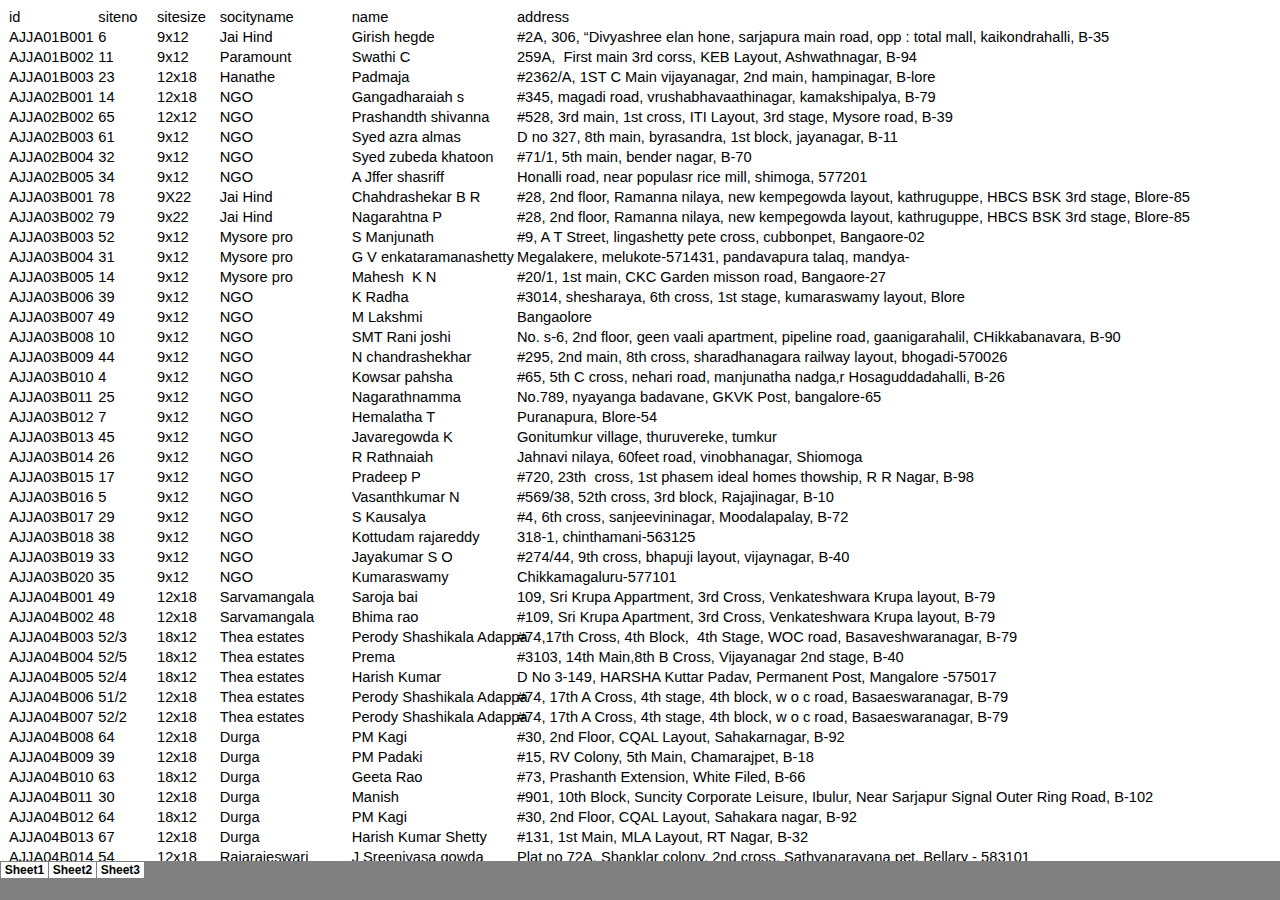
<file: sln db/sree/sree_files/sheet002.htm>
<html xmlns:o="urn:schemas-microsoft-com:office:office"
xmlns:x="urn:schemas-microsoft-com:office:excel"
xmlns="http://www.w3.org/TR/REC-html40">

<head>
<meta http-equiv=Content-Type content="text/html; charset=windows-1252">
<meta name=ProgId content=Excel.Sheet>
<meta name=Generator content="Microsoft Excel 14">
<link id=Main-File rel=Main-File href="../sree.htm">
<link rel=File-List href=filelist.xml>
<link rel=Stylesheet href=stylesheet.css>
<style>
<!--table
	{mso-displayed-decimal-separator:"\.";
	mso-displayed-thousand-separator:"\,";}
@page
	{margin:.75in .7in .75in .7in;
	mso-header-margin:.3in;
	mso-footer-margin:.3in;}
-->
</style>
<![if !supportTabStrip]><script language="JavaScript">
<!--
function fnUpdateTabs()
 {
  if (parent.window.g_iIEVer>=4) {
   if (parent.document.readyState=="complete"
    && parent.frames['frTabs'].document.readyState=="complete")
   parent.fnSetActiveSheet(1);
  else
   window.setTimeout("fnUpdateTabs();",150);
 }
}

if (window.name!="frSheet")
 window.location.replace("../sree.htm");
else
 fnUpdateTabs();
//-->
</script>
<![endif]>
</head>

<body link=blue vlink=purple>

<table border=0 cellpadding=0 cellspacing=0 width=64 style='border-collapse:
 collapse;table-layout:fixed;width:48pt'>
 <col width=64 style='width:48pt'>
 <tr height=20 style='height:15.0pt'>
  <td height=20 width=64 style='height:15.0pt;width:48pt'></td>
 </tr>
 <![if supportMisalignedColumns]>
 <tr height=0 style='display:none'>
  <td width=64 style='width:48pt'></td>
 </tr>
 <![endif]>
</table>

</body>

</html>
</file>
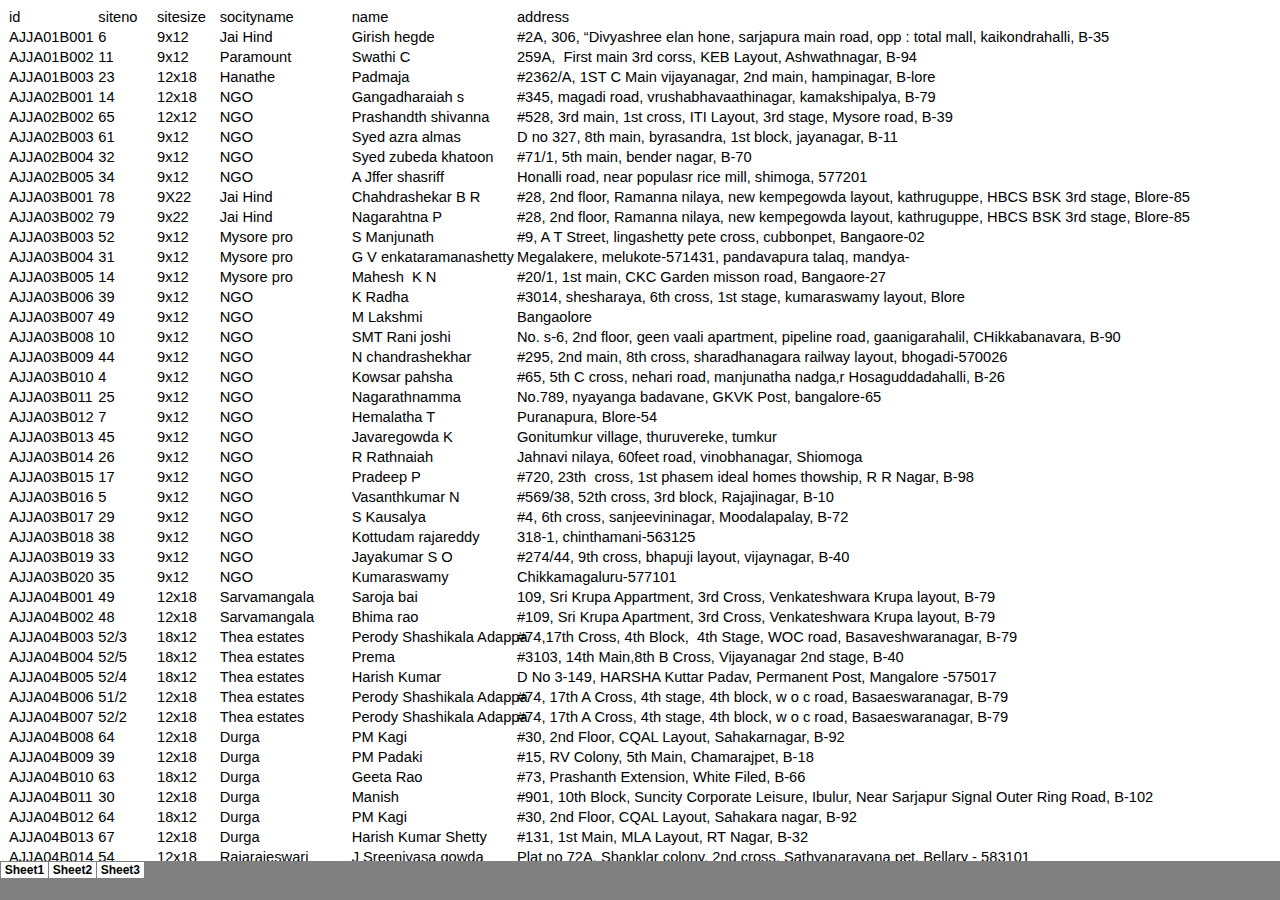
<file: sln db/sree/sree_files/sheet003.htm>
<html xmlns:o="urn:schemas-microsoft-com:office:office"
xmlns:x="urn:schemas-microsoft-com:office:excel"
xmlns="http://www.w3.org/TR/REC-html40">

<head>
<meta http-equiv=Content-Type content="text/html; charset=windows-1252">
<meta name=ProgId content=Excel.Sheet>
<meta name=Generator content="Microsoft Excel 14">
<link id=Main-File rel=Main-File href="../sree.htm">
<link rel=File-List href=filelist.xml>
<link rel=Stylesheet href=stylesheet.css>
<style>
<!--table
	{mso-displayed-decimal-separator:"\.";
	mso-displayed-thousand-separator:"\,";}
@page
	{margin:.75in .7in .75in .7in;
	mso-header-margin:.3in;
	mso-footer-margin:.3in;}
-->
</style>
<![if !supportTabStrip]><script language="JavaScript">
<!--
function fnUpdateTabs()
 {
  if (parent.window.g_iIEVer>=4) {
   if (parent.document.readyState=="complete"
    && parent.frames['frTabs'].document.readyState=="complete")
   parent.fnSetActiveSheet(2);
  else
   window.setTimeout("fnUpdateTabs();",150);
 }
}

if (window.name!="frSheet")
 window.location.replace("../sree.htm");
else
 fnUpdateTabs();
//-->
</script>
<![endif]>
</head>

<body link=blue vlink=purple>

<table border=0 cellpadding=0 cellspacing=0 width=64 style='border-collapse:
 collapse;table-layout:fixed;width:48pt'>
 <col width=64 style='width:48pt'>
 <tr height=20 style='height:15.0pt'>
  <td height=20 width=64 style='height:15.0pt;width:48pt'></td>
 </tr>
 <![if supportMisalignedColumns]>
 <tr height=0 style='display:none'>
  <td width=64 style='width:48pt'></td>
 </tr>
 <![endif]>
</table>

</body>

</html>
</file>
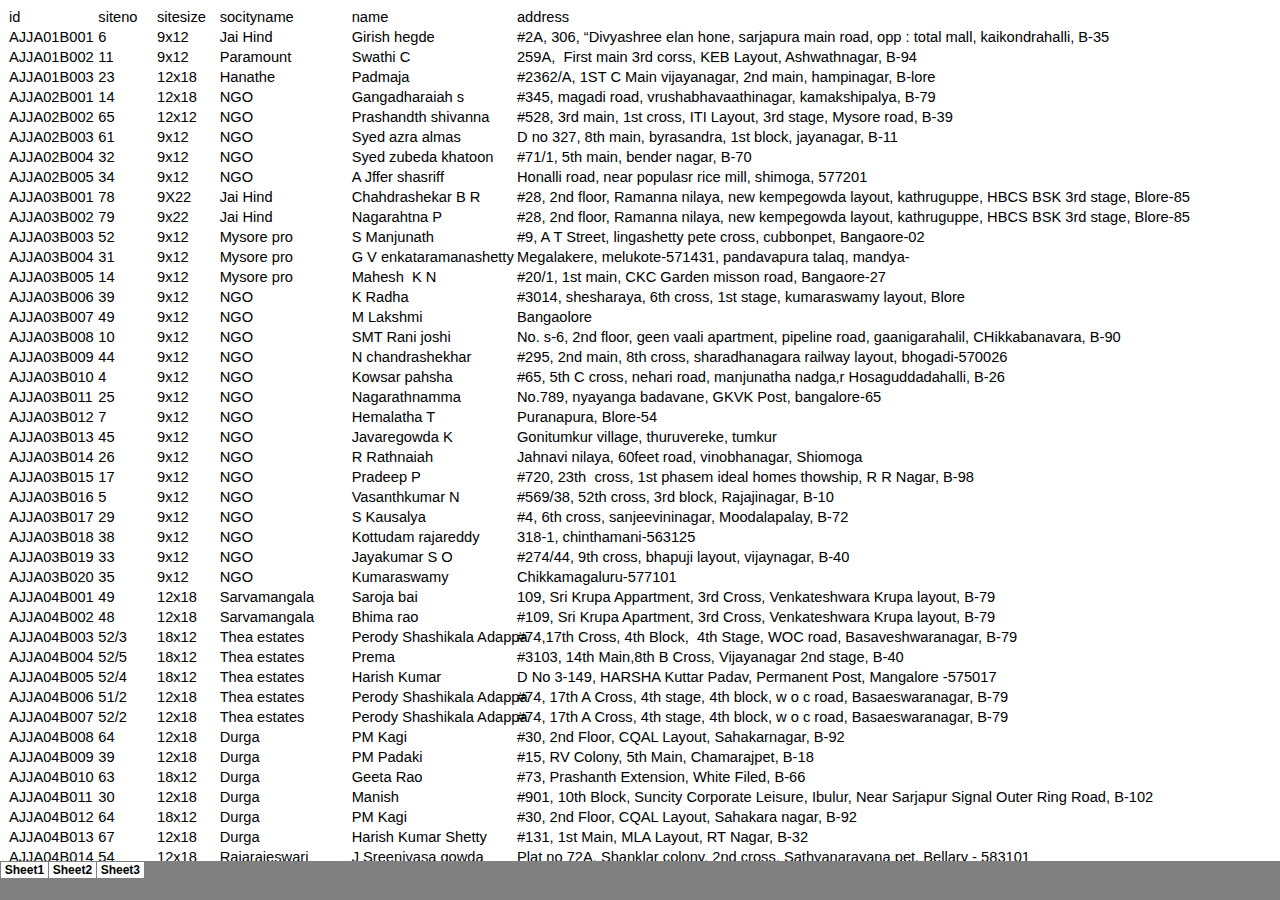
<file: sln db/sree/sree_files/tabstrip.htm>
<html>
<head>
<meta http-equiv=Content-Type content="text/html; charset=windows-1252">
<meta name=ProgId content=Excel.Sheet>
<meta name=Generator content="Microsoft Excel 14">
<link id=Main-File rel=Main-File href="../sree.htm">

<script language="JavaScript">
<!--
if (window.name!="frTabs")
 window.location.replace(document.all.item("Main-File").href);
//-->
</script>
<style>
<!--
A {
    text-decoration:none;
    color:#000000;
    font-size:9pt;
}
-->
</style>
</head>
<body topmargin=0 leftmargin=0 bgcolor="#808080">
<table border=0 cellspacing=1>
 <tr>
 <td bgcolor="#FFFFFF" nowrap><b><small><small>&nbsp;<a href="sheet001.htm" target="frSheet"><font face="Arial" color="#000000">Sheet1</font></a>&nbsp;</small></small></b></td>
 <td bgcolor="#FFFFFF" nowrap><b><small><small>&nbsp;<a href="sheet002.htm" target="frSheet"><font face="Arial" color="#000000">Sheet2</font></a>&nbsp;</small></small></b></td>
 <td bgcolor="#FFFFFF" nowrap><b><small><small>&nbsp;<a href="sheet003.htm" target="frSheet"><font face="Arial" color="#000000">Sheet3</font></a>&nbsp;</small></small></b></td>

 </tr>
</table>
</body>
</html>
</file>
<file: fotorama/fotorama.css>
/*!
 * Fotorama 4.6.4 | http://fotorama.io/license/
 */
.fotorama__arr:focus:after,.fotorama__fullscreen-icon:focus:after,.fotorama__html,.fotorama__img,.fotorama__nav__frame:focus .fotorama__dot:after,.fotorama__nav__frame:focus .fotorama__thumb:after,.fotorama__stage__frame,.fotorama__stage__shaft,.fotorama__video iframe{position:absolute;width:100%;height:100%;top:0;right:0;left:0;bottom:0}.fotorama--fullscreen,.fotorama__img{max-width:99999px!important;max-height:99999px!important;min-width:0!important;min-height:0!important;border-radius:0!important;box-shadow:none!important;padding:0!important}.fotorama__wrap .fotorama__grab{cursor:move;cursor:-webkit-grab;cursor:-o-grab;cursor:-ms-grab;cursor:grab}.fotorama__grabbing *{cursor:move;cursor:-webkit-grabbing;cursor:-o-grabbing;cursor:-ms-grabbing;cursor:grabbing}.fotorama__spinner{position:absolute!important;top:50%!important;left:50%!important}.fotorama__wrap--css3 .fotorama__arr,.fotorama__wrap--css3 .fotorama__fullscreen-icon,.fotorama__wrap--css3 .fotorama__nav__shaft,.fotorama__wrap--css3 .fotorama__stage__shaft,.fotorama__wrap--css3 .fotorama__thumb-border,.fotorama__wrap--css3 .fotorama__video-close,.fotorama__wrap--css3 .fotorama__video-play{-webkit-transform:translate3d(0,0,0);transform:translate3d(0,0,0)}.fotorama__caption,.fotorama__nav:after,.fotorama__nav:before,.fotorama__stage:after,.fotorama__stage:before,.fotorama__wrap--css3 .fotorama__html,.fotorama__wrap--css3 .fotorama__nav,.fotorama__wrap--css3 .fotorama__spinner,.fotorama__wrap--css3 .fotorama__stage,.fotorama__wrap--css3 .fotorama__stage .fotorama__img,.fotorama__wrap--css3 .fotorama__stage__frame{-webkit-transform:translateZ(0);transform:translateZ(0)}.fotorama__arr:focus,.fotorama__fullscreen-icon:focus,.fotorama__nav__frame{outline:0}.fotorama__arr:focus:after,.fotorama__fullscreen-icon:focus:after,.fotorama__nav__frame:focus .fotorama__dot:after,.fotorama__nav__frame:focus .fotorama__thumb:after{content:'';border-radius:inherit;background-color:rgba(0,175,234,.5)}.fotorama__wrap--video .fotorama__stage,.fotorama__wrap--video .fotorama__stage__frame--video,.fotorama__wrap--video .fotorama__stage__frame--video .fotorama__html,.fotorama__wrap--video .fotorama__stage__frame--video .fotorama__img,.fotorama__wrap--video .fotorama__stage__shaft{-webkit-transform:none!important;transform:none!important}.fotorama__wrap--css3 .fotorama__nav__shaft,.fotorama__wrap--css3 .fotorama__stage__shaft,.fotorama__wrap--css3 .fotorama__thumb-border{transition-property:-webkit-transform,width;transition-property:transform,width;transition-timing-function:cubic-bezier(0.1,0,.25,1);transition-duration:0ms}.fotorama__arr,.fotorama__fullscreen-icon,.fotorama__no-select,.fotorama__video-close,.fotorama__video-play,.fotorama__wrap{-webkit-user-select:none;-moz-user-select:none;-ms-user-select:none;user-select:none}.fotorama__select{-webkit-user-select:text;-moz-user-select:text;-ms-user-select:text;user-select:text}.fotorama__nav,.fotorama__nav__frame{margin:auto;padding:0}.fotorama__caption__wrap,.fotorama__nav__frame,.fotorama__nav__shaft{-moz-box-orient:vertical;display:inline-block;vertical-align:middle;*display:inline;*zoom:1}.fotorama__nav__frame,.fotorama__thumb-border{box-sizing:content-box}.fotorama__caption__wrap{box-sizing:border-box}.fotorama--hidden,.fotorama__load{position:absolute;left:-99999px;top:-99999px;z-index:-1}.fotorama__arr,.fotorama__fullscreen-icon,.fotorama__nav,.fotorama__nav__frame,.fotorama__nav__shaft,.fotorama__stage__frame,.fotorama__stage__shaft,.fotorama__video-close,.fotorama__video-play{-webkit-tap-highlight-color:transparent}.fotorama__arr,.fotorama__fullscreen-icon,.fotorama__video-close,.fotorama__video-play{background:url(fotorama.png) no-repeat}@media (-webkit-min-device-pixel-ratio:1.5),(min-resolution:2dppx){.fotorama__arr,.fotorama__fullscreen-icon,.fotorama__video-close,.fotorama__video-play{background:url(fotorama@2x.png) 0 0/96px 160px no-repeat}}.fotorama__thumb{background-color:#7f7f7f;background-color:rgba(127,127,127,.2)}@media print{.fotorama__arr,.fotorama__fullscreen-icon,.fotorama__thumb-border,.fotorama__video-close,.fotorama__video-play{background:none!important}}.fotorama{min-width:1px;overflow:hidden}.fotorama:not(.fotorama--unobtrusive)>*:not(:first-child){display:none}.fullscreen{width:100%!important;height:100%!important;max-width:100%!important;max-height:100%!important;margin:0!important;padding:0!important;overflow:hidden!important;background:#000}.fotorama--fullscreen{position:absolute!important;top:0!important;left:0!important;right:0!important;bottom:0!important;float:none!important;z-index:2147483647!important;background:#000;width:100%!important;height:100%!important;margin:0!important}.fotorama--fullscreen .fotorama__nav,.fotorama--fullscreen .fotorama__stage{background:#000}.fotorama__wrap{-webkit-text-size-adjust:100%;position:relative;direction:ltr;z-index:0}.fotorama__wrap--rtl .fotorama__stage__frame{direction:rtl}.fotorama__nav,.fotorama__stage{overflow:hidden;position:relative;max-width:100%}.fotorama__wrap--pan-y{-ms-touch-action:pan-y}.fotorama__wrap .fotorama__pointer{cursor:pointer}.fotorama__wrap--slide .fotorama__stage__frame{opacity:1!important}.fotorama__stage__frame{overflow:hidden}.fotorama__stage__frame.fotorama__active{z-index:8}.fotorama__wrap--fade .fotorama__stage__frame{display:none}.fotorama__wrap--fade .fotorama__fade-front,.fotorama__wrap--fade .fotorama__fade-rear,.fotorama__wrap--fade .fotorama__stage__frame.fotorama__active{display:block;left:0;top:0}.fotorama__wrap--fade .fotorama__fade-front{z-index:8}.fotorama__wrap--fade .fotorama__fade-rear{z-index:7}.fotorama__wrap--fade .fotorama__fade-rear.fotorama__active{z-index:9}.fotorama__wrap--fade .fotorama__stage .fotorama__shadow{display:none}.fotorama__img{-ms-filter:"alpha(Opacity=0)";filter:alpha(opacity=0);opacity:0;border:none!important}.fotorama__error .fotorama__img,.fotorama__loaded .fotorama__img{-ms-filter:"alpha(Opacity=100)";filter:alpha(opacity=100);opacity:1}.fotorama--fullscreen .fotorama__loaded--full .fotorama__img,.fotorama__img--full{display:none}.fotorama--fullscreen .fotorama__loaded--full .fotorama__img--full{display:block}.fotorama__wrap--only-active .fotorama__nav,.fotorama__wrap--only-active .fotorama__stage{max-width:99999px!important}.fotorama__wrap--only-active .fotorama__stage__frame{visibility:hidden}.fotorama__wrap--only-active .fotorama__stage__frame.fotorama__active{visibility:visible}.fotorama__nav{font-size:0;line-height:0;text-align:center;display:none;white-space:nowrap;z-index:5}.fotorama__nav__shaft{position:relative;left:0;top:0;text-align:left}.fotorama__nav__frame{position:relative;cursor:pointer}.fotorama__nav--dots{display:block}.fotorama__nav--dots .fotorama__nav__frame{width:18px;height:30px}.fotorama__nav--dots .fotorama__nav__frame--thumb,.fotorama__nav--dots .fotorama__thumb-border{display:none}.fotorama__nav--thumbs{display:block}.fotorama__nav--thumbs .fotorama__nav__frame{padding-left:0!important}.fotorama__nav--thumbs .fotorama__nav__frame:last-child{padding-right:0!important}.fotorama__nav--thumbs .fotorama__nav__frame--dot{display:none}.fotorama__dot{display:block;width:4px;height:4px;position:relative;top:12px;left:6px;border-radius:6px;border:1px solid #7f7f7f}.fotorama__nav__frame:focus .fotorama__dot:after{padding:1px;top:-1px;left:-1px}.fotorama__nav__frame.fotorama__active .fotorama__dot{width:0;height:0;border-width:3px}.fotorama__nav__frame.fotorama__active .fotorama__dot:after{padding:3px;top:-3px;left:-3px}.fotorama__thumb{overflow:hidden;position:relative;width:100%;height:100%}.fotorama__nav__frame:focus .fotorama__thumb{z-index:2}.fotorama__thumb-border{position:absolute;z-index:9;top:0;left:0;border-style:solid;border-color:#00afea;background-image:linear-gradient(to bottom right,rgba(255,255,255,.25),rgba(64,64,64,.1))}.fotorama__caption{position:absolute;z-index:12;bottom:0;left:0;right:0;font-family:'Helvetica Neue',Arial,sans-serif;font-size:14px;line-height:1.5;color:#000}.fotorama__caption a{text-decoration:none;color:#000;border-bottom:1px solid;border-color:rgba(0,0,0,.5)}.fotorama__caption a:hover{color:#333;border-color:rgba(51,51,51,.5)}.fotorama__wrap--rtl .fotorama__caption{left:auto;right:0}.fotorama__wrap--no-captions .fotorama__caption,.fotorama__wrap--video .fotorama__caption{display:none}.fotorama__caption__wrap{background-color:#fff;background-color:rgba(255,255,255,.9);padding:5px 10px}@-webkit-keyframes spinner{0%{-webkit-transform:rotate(0);transform:rotate(0)}100%{-webkit-transform:rotate(360deg);transform:rotate(360deg)}}@keyframes spinner{0%{-webkit-transform:rotate(0);transform:rotate(0)}100%{-webkit-transform:rotate(360deg);transform:rotate(360deg)}}.fotorama__wrap--css3 .fotorama__spinner{-webkit-animation:spinner 24s infinite linear;animation:spinner 24s infinite linear}.fotorama__wrap--css3 .fotorama__html,.fotorama__wrap--css3 .fotorama__stage .fotorama__img{transition-property:opacity;transition-timing-function:linear;transition-duration:.3s}.fotorama__wrap--video .fotorama__stage__frame--video .fotorama__html,.fotorama__wrap--video .fotorama__stage__frame--video .fotorama__img{-ms-filter:"alpha(Opacity=0)";filter:alpha(opacity=0);opacity:0}.fotorama__select{cursor:auto}.fotorama__video{top:32px;right:0;bottom:0;left:0;position:absolute;z-index:10}@-moz-document url-prefix(){.fotorama__active{box-shadow:0 0 0 transparent}}.fotorama__arr,.fotorama__fullscreen-icon,.fotorama__video-close,.fotorama__video-play{position:absolute;z-index:11;cursor:pointer}.fotorama__arr{position:absolute;width:32px;height:32px;top:50%;margin-top:-16px}.fotorama__arr--prev{left:2px;background-position:0 0}.fotorama__arr--next{right:2px;background-position:-32px 0}.fotorama__arr--disabled{pointer-events:none;cursor:default;*display:none;opacity:.1}.fotorama__fullscreen-icon{width:32px;height:32px;top:2px;right:2px;background-position:0 -32px;z-index:20}.fotorama__arr:focus,.fotorama__fullscreen-icon:focus{border-radius:50%}.fotorama--fullscreen .fotorama__fullscreen-icon{background-position:-32px -32px}.fotorama__video-play{width:96px;height:96px;left:50%;top:50%;margin-left:-48px;margin-top:-48px;background-position:0 -64px;opacity:0}.fotorama__wrap--css2 .fotorama__video-play,.fotorama__wrap--video .fotorama__stage .fotorama__video-play{display:none}.fotorama__error .fotorama__video-play,.fotorama__loaded .fotorama__video-play,.fotorama__nav__frame .fotorama__video-play{opacity:1;display:block}.fotorama__nav__frame .fotorama__video-play{width:32px;height:32px;margin-left:-16px;margin-top:-16px;background-position:-64px -32px}.fotorama__video-close{width:32px;height:32px;top:0;right:0;background-position:-64px 0;z-index:20;opacity:0}.fotorama__wrap--css2 .fotorama__video-close{display:none}.fotorama__wrap--css3 .fotorama__video-close{-webkit-transform:translate3d(32px,-32px,0);transform:translate3d(32px,-32px,0)}.fotorama__wrap--video .fotorama__video-close{display:block;opacity:1}.fotorama__wrap--css3.fotorama__wrap--video .fotorama__video-close{-webkit-transform:translate3d(0,0,0);transform:translate3d(0,0,0)}.fotorama__wrap--no-controls.fotorama__wrap--toggle-arrows .fotorama__arr,.fotorama__wrap--no-controls.fotorama__wrap--toggle-arrows .fotorama__fullscreen-icon{opacity:0}.fotorama__wrap--no-controls.fotorama__wrap--toggle-arrows .fotorama__arr:focus,.fotorama__wrap--no-controls.fotorama__wrap--toggle-arrows .fotorama__fullscreen-icon:focus{opacity:1}.fotorama__wrap--video .fotorama__arr,.fotorama__wrap--video .fotorama__fullscreen-icon{opacity:0!important}.fotorama__wrap--css2.fotorama__wrap--no-controls.fotorama__wrap--toggle-arrows .fotorama__arr,.fotorama__wrap--css2.fotorama__wrap--no-controls.fotorama__wrap--toggle-arrows .fotorama__fullscreen-icon{display:none}.fotorama__wrap--css2.fotorama__wrap--no-controls.fotorama__wrap--toggle-arrows .fotorama__arr:focus,.fotorama__wrap--css2.fotorama__wrap--no-controls.fotorama__wrap--toggle-arrows .fotorama__fullscreen-icon:focus{display:block}.fotorama__wrap--css2.fotorama__wrap--video .fotorama__arr,.fotorama__wrap--css2.fotorama__wrap--video .fotorama__fullscreen-icon{display:none!important}.fotorama__wrap--css3.fotorama__wrap--no-controls.fotorama__wrap--slide.fotorama__wrap--toggle-arrows .fotorama__fullscreen-icon:not(:focus){-webkit-transform:translate3d(32px,-32px,0);transform:translate3d(32px,-32px,0)}.fotorama__wrap--css3.fotorama__wrap--no-controls.fotorama__wrap--slide.fotorama__wrap--toggle-arrows .fotorama__arr--prev:not(:focus){-webkit-transform:translate3d(-48px,0,0);transform:translate3d(-48px,0,0)}.fotorama__wrap--css3.fotorama__wrap--no-controls.fotorama__wrap--slide.fotorama__wrap--toggle-arrows .fotorama__arr--next:not(:focus){-webkit-transform:translate3d(48px,0,0);transform:translate3d(48px,0,0)}.fotorama__wrap--css3.fotorama__wrap--video .fotorama__fullscreen-icon{-webkit-transform:translate3d(32px,-32px,0)!important;transform:translate3d(32px,-32px,0)!important}.fotorama__wrap--css3.fotorama__wrap--video .fotorama__arr--prev{-webkit-transform:translate3d(-48px,0,0)!important;transform:translate3d(-48px,0,0)!important}.fotorama__wrap--css3.fotorama__wrap--video .fotorama__arr--next{-webkit-transform:translate3d(48px,0,0)!important;transform:translate3d(48px,0,0)!important}.fotorama__wrap--css3 .fotorama__arr:not(:focus),.fotorama__wrap--css3 .fotorama__fullscreen-icon:not(:focus),.fotorama__wrap--css3 .fotorama__video-close:not(:focus),.fotorama__wrap--css3 .fotorama__video-play:not(:focus){transition-property:-webkit-transform,opacity;transition-property:transform,opacity;transition-duration:.3s}.fotorama__nav:after,.fotorama__nav:before,.fotorama__stage:after,.fotorama__stage:before{content:"";display:block;position:absolute;text-decoration:none;top:0;bottom:0;width:10px;height:auto;z-index:10;pointer-events:none;background-repeat:no-repeat;background-size:1px 100%,5px 100%}.fotorama__nav:before,.fotorama__stage:before{background-image:linear-gradient(transparent,rgba(0,0,0,.2) 25%,rgba(0,0,0,.3) 75%,transparent),radial-gradient(farthest-side at 0 50%,rgba(0,0,0,.4),transparent);background-position:0 0,0 0;left:-10px}.fotorama__nav.fotorama__shadows--left:before,.fotorama__stage.fotorama__shadows--left:before{left:0}.fotorama__nav:after,.fotorama__stage:after{background-image:linear-gradient(transparent,rgba(0,0,0,.2) 25%,rgba(0,0,0,.3) 75%,transparent),radial-gradient(farthest-side at 100% 50%,rgba(0,0,0,.4),transparent);background-position:100% 0,100% 0;right:-10px}.fotorama__nav.fotorama__shadows--right:after,.fotorama__stage.fotorama__shadows--right:after{right:0}.fotorama--fullscreen .fotorama__nav:after,.fotorama--fullscreen .fotorama__nav:before,.fotorama--fullscreen .fotorama__stage:after,.fotorama--fullscreen .fotorama__stage:before,.fotorama__wrap--fade .fotorama__stage:after,.fotorama__wrap--fade .fotorama__stage:before,.fotorama__wrap--no-shadows .fotorama__nav:after,.fotorama__wrap--no-shadows .fotorama__nav:before,.fotorama__wrap--no-shadows .fotorama__stage:after,.fotorama__wrap--no-shadows .fotorama__stage:before{display:none}
</file>
<file: css/scrolling-nav.css>
.navbar {
  padding: 1% 0;
  transition: all 0.6s ease;
}
.scrolled {
  background: #010101d9;
  transition: all 0.6s ease;
  padding: 0.5% 0;
  border-bottom: 1px solid #fff;
}
.navbar-expand-lg .navbar-nav .nav-link,
.navbar-expand-lg .navbar-nav .nav-link:visited {
  color: #fff;
  text-decoration: none;
  font-weight: 500;
  text-transform: uppercase;
  margin: 2px 14px;
  font-size: 14px;
  position: relative;
  transition: 0.6s ease;
  padding: 2px 0px;
}
.navbar-expand-lg .navbar-nav :last-child a {
  border-right: 0px solid #a88332;
}
.navbar-expand-lg .navbar-nav a:hover,
.navbar-expand-lg .navbar-nav a:focus {
  text-decoration: none;
  transition: 0.6s ease;
}
.navbar-nav .nav-link:before {
  content: "";
  position: absolute;
  bottom: 0;
  background: #fff;
  height: 2px;
  left: 0;
  transition: 0.6s ease;
  width: 0%;
}
.navbar-brand img {
  max-width: 100%;
  transition: all 0.6s ease;
}
.scrolled .navbar-brand {
  width: 13%;
  transition: all 0.6s ease;
}
.scrolled .collapse.navbar-collapse {
  margin: 2% 0 0;
  transition: all 0.6s ease;
}
.navbar-dark .navbar-nav .active > .nav-link,
.navbar-dark .navbar-nav .nav-link.active:before,
.navbar-dark .navbar-nav .nav-link.show,
.navbar-dark .navbar-nav .show > .nav-link {
  width: 100%;
}
.navbar-dark .navbar-nav .nav-link:focus:before,
.navbar-dark .navbar-nav .nav-link:hover:before {
  width: 100%;
  transition: 0.6s ease;
}
.carre {
  position: absolute;
  right: 1px;
  top: 0%;
  font-size: 11px;
  color: #fff;
}
.carre a {
  text-decoration: none;
  color: #fff;
  font-weight: 500;
  text-transform: uppercase;
  padding: 0 0;
  transition: 0.6s ease;
}
.carre a:hover {
  color: #a9852d;
  text-decoration: none;
  transition: 0.6s ease;
}
.mobhide {
  display: none;
}
.navbar-expand-lg .navbar-nav .nav-link.quickenq {
  background: #fff;
  color: #030102;
  padding: 7px 14px;
  border-radius: 19px;
  margin: -5px 6px 0 7px;
  cursor: pointer;
}
.navbar-expand-lg .navbar-nav .nav-link.quickenq:before {
  content: unset;
}
@media only screen and (min-width: 1401px) and (max-width: 1500px) {
  .navbar-dark .navbar-brand {
    width: 17%;
  }
  .navbar-expand-lg .navbar-nav .nav-link,
  .navbar-expand-lg .navbar-nav .nav-link:visited {
    font-size: 12px;
  }
  .carre a {
    font-size: 12px;
  }
  .scrolled {
    padding: 0.8% 0;
  }
  .purvanklogo {
    text-align: right;
    width: 12%;
  }
}
@media only screen and (min-width: 1301px) and (max-width: 1400px) {
  .navbar-dark .navbar-brand {
    width: 17%;
  }
  .navbar-expand-lg .navbar-nav .nav-link,
  .navbar-expand-lg .navbar-nav .nav-link:visited {
    font-size: 12px;
  }
  .carre a {
    font-size: 12px;
  }
  .scrolled {
    padding: 0.8% 0;
  }
  .purvanklogo {
    text-align: right;
    width: 12%;
  }
}
@media only screen and (min-width: 1201px) and (max-width: 1300px) {
  .navbar-dark .navbar-brand {
    width: 17%;
  }
  .navbar-expand-lg .navbar-nav .nav-link,
  .navbar-expand-lg .navbar-nav .nav-link:visited {
    font-size: 12px;
  }
  .carre a {
    font-size: 12px;
  }
  .scrolled {
    padding: 0.8% 0;
  }
  .purvanklogo {
    text-align: right;
    width: 12%;
  }
}
@media only screen and (min-width: 1000px) and (max-width: 1200px) {
  .navbar-dark .navbar-brand {
    width: 17%;
  }
  .navbar-expand-lg .navbar-nav .nav-link,
  .navbar-expand-lg .navbar-nav .nav-link:visited {
    font-size: 12px;
    margin: 2px 10px;
  }
  .carre a {
    font-size: 12px;
  }
  .scrolled {
    padding: 0.8% 0;
  }
  .purvanklogo {
    text-align: right;
    width: 12%;
  }
  .navbar-expand-lg .navbar-nav .nav-link.quickenq {
    padding: 6px 8px;
    font-size: 10px;
  }
  .carre {
    right: 1px;
    top: 0%;
    font-size: 11px;
  }
  .carre a {
    font-size: 11px;
  }
}
@media only screen and (min-width: 601px) and (max-width: 999px) {
  .navbar .main_container {
    width: 100%;
  }
  .carre {
    display: none;
  }
  .mobhide {
    display: block;
  }
  .navbar {
    border-bottom: 0px solid #dadada;
    padding: 0;
    background: #000;
  }
  .scrolled {
    border-bottom: 1px solid #dadada;
    padding: 0;
  }
  .navbar-brand {
    width: 26%;
    margin-right: 46%;
    margin-left: 0;
    padding: 3% 0;
  }
  .scrolled .navbar-brand {
    width: 22%;
    margin-right: 49%;
    padding: 2% 0;
  }
  .scrolled .purvanklogo {
    width: 20%;
    top: 26px;
    transition: all 0.6s ease;
  }
  .collapse.navbar-collapse {
    margin: 2px 0 0;
    transition: all 0.6s ease;
  }
  .scrolled .collapse.navbar-collapse {
    margin: 2px 0 0;
    transition: all 0.6s ease;
  }
  .purvanklogo {
    position: absolute;
    left: 32%;
    top: 41px;
    transition: all 0.6s ease;
  }
  .navbar-expand-lg .navbar-nav .nav-link,
  .navbar-expand-lg .navbar-nav .nav-link:visited {
    color: #fff;
    text-decoration: none;
    font-weight: 500;
    text-transform: uppercase;
    margin: 0;
    font-size: 14px;
    position: relative;
    transition: 0.6s ease;
    padding: 14px 0;
    border-bottom: 1px solid #fff;
  }
  .navbar-expand-lg .navbar-nav .nav-link.quickenq {
    display: none;
  }
}
@media only screen and (min-width: 0px) and (max-width: 600px) {
  .navbar .main_container {
    width: 100%;
  }
  .carre {
    display: none;
  }
  .mobhide {
    display: block;
  }
  .navbar {
    border-bottom: 0px solid #dadada;
    padding: 0;
    background: #000;
  }
  .scrolled {
    border-bottom: 0px solid #dadada;
    padding: 0;
  }
  .navbar-brand {
    width: 34%;
    margin-right: 0;
    margin-left: 0;
    padding: 4% 0;
  }
  .scrolled .navbar-brand {
    width: 35%;
    margin-right: 0;
    padding: 4% 0;
  }
  .scrolled .purvanklogo {
    width: 25%;
    top: 19px;
  }
  .collapse.navbar-collapse {
    margin: 2px 0 0;
    transition: all 0.6s ease;
  }
  .scrolled .collapse.navbar-collapse {
    margin: 2px 0 0;
    transition: all 0.6s ease;
  }
  .purvanklogo {
    position: absolute;
    left: 40%;
    top: 18px;
    transition: all 0.6s ease;
    width: 28%;
  }
  .navbar-expand-lg .navbar-nav .nav-link,
  .navbar-expand-lg .navbar-nav .nav-link:visited {
    color: #fff;
    text-decoration: none;
    font-weight: 500;
    text-transform: uppercase;
    margin: 0;
    font-size: 13px;
    position: relative;
    transition: 0.6s ease;
    padding: 14px 0;
    border-bottom: 1px solid #fff;
  }
  .navbar-expand-lg .navbar-nav .nav-link.quickenq {
    display: none;
  }
}
@media only screen and (min-width: 501px) and (max-width: 600px) {
}
@media only screen and (min-width: 401px) and (max-width: 500px) {
}
@media only screen and (min-width: 361px) and (max-width: 400px) {
}
@media only screen and (min-width: 321px) and (max-width: 360px) {
}
@media only screen and (min-width: 0px) and (max-width: 320px) {
}
</file>
<file: css/style.css>
/* Global Colors - The following color variables are used throughout the website. Updating them here will change the color scheme of the entire website */
:root { 
  --background-color: #ffffff; /* Background color for the entire website, including individual sections */
  --default-color: #1a1f24; /* Default color used for the majority of the text content across the entire website */
  --heading-color: #485664; /* Color for headings, subheadings and title throughout the website */
  --accent-color: #0ea2bd; /* Accent color that represents your brand on the website. It's used for buttons, links, and other elements that need to stand out */
  --surface-color: #ffffff; /* The surface color is used as a background of boxed elements within sections, such as cards, icon boxes, or other elements that require a visual separation from the global background. */
  --contrast-color: #ffffff; /* Contrast color for text, ensuring readability against backgrounds of accent, heading, or default colors. */
}


body {
  margin: 0;
  padding: 0;
  font-family: "Montserrat", sans-serif;
  overflow-x: visible;
}
h1,
h2,
h3,
h4,
h5,
h6,
p,
ul,
li {
  margin: 0;
  padding: 0;
}
li,
p {
  font-size: 15px;
}
ul {
  list-style-type: none;
}
h3 {
  font-size: 15px;
  color: #9c885d;
  margin: 0 0 7px;
}
h4 {
  font-size: 28px;
  font-weight: 300;
  color: #333333;
  line-height: 35px;
}
.bold {
  font-weight: 600;
}
.medium {
  font-weight: 500;
}
section {
  padding: 4% 0;
}
.logo {
  width: 110px;
  height: 100px;
}
@media (min-width:200px) and (max-width:768px){
  .logo{
   width: 60px;
   height: 60px;
  }
}

@media only screen and (min-width: 768px) {
  section {
    padding: 3% 0;
  }
}

header {
  background: #0EA2BD;
}
.container {
  max-width: 86%;
  padding-right: 0;
  padding-left: 0;
}
header .container {
  position: relative;
}
.row {
  margin-left: 0;
  margin-right: 0;
}
.enquiry_page {
  position: fixed;
  right: 0;
  z-index: 99;
  top: 163px;
}
.enquiry_page a:hover img {
  -webkit-filter: brightness(0.7);
  filter: brightness(0.7);
  transition: 0.6s ease;
  transition: 0.6s ease;
}
.whtsapp_call {
  padding: 0;
  position: fixed;
  z-index: 9;
  top: 318px;
  right: -143px;
  cursor: pointer;
  transition: all 0.7s ease;
  background-color: #bc8b44;
  color: #fff;
  border-top-left-radius: 19px;
  border-bottom-left-radius: 19px;
  display: bloak;
  border: 1px solid #897f70;
  padding-right: 1%;
}
.whtsapp_call:hover {
  right: 0px;
  transition: all 0.7s ease;
}
.whtsapp_call a {
  color: #fff;
  font-size: 15px;
  text-decoration: none;
  vertical-align: middle;
  margin: 0;
  padding: 0;
}
.whtsapp_call img {
  float: left;
}
.whtsapp_call span {
  float: right;
  margin: 19px 0 0;
}
.site-visit {
  position: fixed;
  right: 0;
  z-index: 1;
  top: 385px;
}
.whtsapp_call:hover {
  -webkit-filter: brightness(0.7);
  filter: brightness(0.7);
  transition: 0.6s ease;
  transition: 0.6s ease;
}
.mtop {
  margin-top: 160px;
}
#home {
  background:#0EA2BD;
  padding: 0;
}
 








.ban01 {
  position: absolute;
  width: 100%;
  height: 100%;
  left: 0;
  top: 0;
  padding: 8% 0 0;
}
.ban01 h6 {
  font-size: 50px;
  font-weight: 500;
  color: #fff;
  line-height: 76px;
}
.linediv {
  width: 100%;
  background: #fff;
  height: 7px;
  margin: 6% 0;
}
.ban01 .img {
  text-align: center;
  padding-bottom: 3%;
}
.ban01 p {
  text-align: justify;
  color: #fff;
  line-height: 27px;
}
.txtpatch {
  margin: 19% 0 0;
}
.textpatch03 {
  position: absolute;
  margin: 0;
  text-align: center;
  width: 26%;
  top: 32%;
  right: 11%;
}
.textpatch03 .banline {
  width: 92%;
  height: 1px;
  background: #fff;
  margin: 2% auto;
}
.textpatch03 .img02 {
  width: 75%;
  margin: 23% auto 12%;
}
.textpatch03 h5 {
  font-size: 23px;
  text-transform: uppercase;
  font-weight: 400;
  color: #fff;
  line-height: 34px;
}
.textpatch03 .size18,
.size12 {
  width: 100%;
  float: left;
  color: #fff;
  font-weight: 300;
}
.textpatch03 .size18 {
  font-size: 17px;
  margin: 6% 0 2%;
}
.textpatch03 .size12 {
  font-size: 12px;
}
.textpatch03 p {
  font-size: 15px;
  font-weight: 300;
  color: #fff;
  margin: 8% 0 26%;
}
.carousel .carousel-control-next-icon {
  background: url("../images/rightarrow.png") no-repeat;
}
.carousel .carousel-control-prev-icon {
  background: url("../images/leftarrow.png") no-repeat;
}
.carousel-control-next-icon,
.carousel-control-prev-icon {
  display: inline-block;
  width: 42px;
  height: 30px;
  background: no-repeat 50%/100% 100%;
}
.carousel-control-next,
.carousel-control-prev {
  width: 7%;
}
.carousel-indicators li {
  width: 38px;
  height: 6px;
  border-radius: 9px;
}
.navbar-collapse {
  margin: 2% 0 0;
}
#about {
  background: #eceadf;
}
#about .col-xl-10 {
  padding-right: 0;
  padding-left: 0;
}
#about h1 {
  font-size: 46px;
  font-weight: 600;
  line-height: 48px;
  margin: 0 0 2%;
}
#about h1 span {
  background: url("../images/slider/ban03a.jpg") repeat;
  background-position: 24px -576px;
}
#about h1 span {
  -webkit-background-clip: text;
  -webkit-text-fill-color: transparent;
  -moz-background-clip: text;
  -moz-text-fill-color: transparent;
}
#about h2 {
  font-size: 18px;
  font-weight: 600;
  margin: 1% 0 0;
}
#about ul {
  list-style-type: none;
  margin: 0;
  padding: 0;
}
#about ul li {
  margin: 0;
  padding: 0 0 5%;
  position: relative;
  vertical-align: top;
}
#about h6 {
  font-size: 22px;
  color: #030303;
  font-weight: 500;
  text-transform: uppercase;
}
#about p {
  color: #030303;
  font-weight: 300;
  margin: 0 0 4%;
}
.overflow-auto::-webkit-scrollbar {
  width: 10px;
}
.overflow-auto::-webkit-scrollbar-thumb {
  background: #666;
  border-radius: 20px;
}
.overflow-auto::-webkit-scrollbar-track {
  background: #eceadf;
  border-radius: 20px;
}
#overview ul {
  padding: 0;
  margin: 10px 0 0 2.5%;
}
#overview .img {
  width: 93%;
  position: relative;
}
#overview .img img {
  width: 100%;
}
#overview p {
  margin: 4% 0 0 0;
  line-height: 26px;
}
#overview ul li {
  color: #333;
  margin: 0 0 7px;
}
.btnknw {
  text-decoration: none;
  font-size: 0.9rem;
  background: #9c885d;
  color: #fff;
  border: 1px solid #9c885d;
  transition: all 0.6s ease;
  padding: 1.4% 3%;
  margin: 13px 0 0;
  text-transform: uppercase;
  float: left;
}
a.btnknw:not([href]):not([tabindex]) {
  color: #fff;
  cursor: pointer;
}
a.btnknw:not([href]):not([tabindex]):hover {
  color: #000000;
}
.btnknw:hover {
  transition: all 0.6s ease;
  text-decoration: none;
  background: #eceadf;
  color: #000000;
}
.modal-body ul {
  list-style-type: none;
  margin: 0;
  padding: 0;
}
.modal-body ul li {
  padding: 0 0 4%;
  position: relative;
}
.modal-body ul li label {
  margin: 0 0 2px;
  font-size: 14px;
}
.modal-body ul li input[type="text"],
input[type="email"],
input[type="number"],
#first_name {
  width: 100%;
  padding: 6px 4%;
  box-sizing: border-box;
  margin: 0 0 0;
}
.modal-body ul li select {
  border: 1px solid #adadad;
  width: 100%;
  padding: 6px 4%;
  box-sizing: border-box;
  margin: 0 0 0;
}
.modal-body .form-control:focus {
  color: unset;
  background-color: unset;
  border-color: unset;
  outline: 0;
  box-shadow: unset;
}
.modal-body ul li input:focus {
  outline: 0;
}
.modal-body ul li input[type="number"]::-webkit-inner-spin-button,
input[type="number"]::-webkit-outer-spin-button {
  -webkit-appearance: none;
  margin: 0;
}
.modal-body ul li input[type="submit"],
input[type="submit"] {
  width: auto;
  padding: 6px 6%;
  box-sizing: border-box;
  margin: 12px 0 0 0;
  background:#ef4b3f;
  border: 1px solid #fff;
  color: #fff;
  text-transform: capitalize;
  font-size: 14px;
  cursor: pointer;
  transition: all 0.6s ease;
}
.modal-dialog {
}
.modal-body ul li input[type="submit"]:hover,
input[type="submit"]:hover {
  transition: all 0.6s ease;
  background: #fff;
  border: 1px solid #000;
  color: #000;
}
.modal-header h4 {
  font-size: 20px;
}
.clear {
  clear: both;
}
#secovervie {
  background: #eceadf;
  padding: 4% 0;
  float: left;
}
#secovervie h4 {
  text-align: left;
  margin: 0 0 3%;
}
#secovervie .img {
  text-align: center;
}
#secovervie h6 {
  font-size: 18px;
  text-align: center;
  font-weight: 300;
  color: #030303;
  margin: 3% 0 10%;
  line-height: 28px;
}
#secovervie p {
  text-align: justify;
  padding: 0 0 4px;
}
#secovervie .txtsecret {
  margin: 0 0 5%;
}
#secovervie .flright .btline::before {
  content: "";
  position: absolute;
  bottom: 8%;
  height: 6px;
  width: 100%;
  left: 0;
  right: 0;
  margin: 0 auto;
  background: url("../images/overview/line.png") no-repeat;
}
#secovervie .flright .leftline::after {
  content: "";
  position: absolute;
  width: 6px;
  height: 100%;
  right: 0;
  margin: 0 auto;
  background: url("../images/overview/line2.png") no-repeat;
  top: 0;
}
#location .controls-top a.btn-floating {
  width: 31px;
  height: 31px;
  position: absolute;
  top: 50%;
  z-index: 9;
}
#location .controls-top a.btn-floating.left {
  background: url("../images/leftarrow.png") no-repeat;
  left: -8%;
}
#location .controls-top a.btn-floating.right {
  background: url("../images/rightarrow.png") no-repeat;
  right: 0;
}
.itemslid ul {
  list-style-type: disc;
  margin: 0 0 0 2%;
  padding: 0;
}
.itemslid ul li {
  margin: 0 0 5px;
}
.itemslid .img {
  margin: 0 0 1%;
}
#location .map {
  height: 600px;
}
#location .nav-tabs {
  margin: 4% 0 0;
  border-bottom: 1px solid #b3a47b;
}
#location .nav-item {
  text-align: center;
  padding: 0;
}
#location .nav-item h3 {
  margin: 2% 0 0;
}
#location .tab-content ul {
  list-style-type: disc;
  margin: 0 0 3%;
}
#location .tab-content ul li {
  color: #333;
  margin: 0 0 1.7%;
}
#location h4 {
  margin: 0 0 3%;
}
#location .bx-wrapper .bx-controls-direction a {
  position: absolute;
  top: 36%;
  outline: 0;
  width: 42px;
  height: 30px;
  text-indent: -9999px;
  z-index: 9;
}
#location .bx-wrapper .bx-next {
  right: 14px;
  background: url(../images/rightarrow.png) no-repeat;
  background-size: 100%;
}
#location .bx-wrapper .bx-prev {
  left: -43px;
  background: url(../images/leftarrow.png) no-repeat;
  background-size: 100%;
}
#location .nav-tabs .nav-item.show .nav-link,
.nav-tabs .nav-link.active {
  border-color: #b3a47b #b3a47b #fff;
}
#amenities h3 {
 color: black;
 font-weight: 600;
}
#amenities {
  background: #eceadf;
}
#amenities h4 {
  margin: 0 0 3%;
}


#amenities p {
  line-height: 38px;
  
}
#amenities ul {
  list-style-type: disc;
  float: left;
  margin: 0 0 0 4%;
  padding: 0;
}
#amenities ul li {
  margin: 0 0 1.5%;
}
#amenities .flright .paddadj {
  padding: 4px;
}
#amenities .line:before {
  content: "";
  position: absolute;
  right: 7%;
  width: 6px;
  background: url("../images/aminities/line.png") no-repeat;
  height: 100%;
}
#amenities .controls-top a.btn-floating {
  width: 42px;
  height: 27px;
  position: absolute;
  top: 50%;
  z-index: 9;
}

#amenities .controls-top a.btn-floating.left {
  background: url("../images/leftarrow.png") no-repeat;
  left: -3%;
}
#amenities .controls-top a.btn-floating.right {
  background: url("../images/rightarrow.png") no-repeat;
  right: -3%;
}
#amenities .carousel-item p {
  line-height: normal;
}
.itemslid {
  margin: 5% 0 0;
}
#gallery .img {
  border: 8px solid #b5ae9f;
  overflow: hidden;
}
#gallery .img img {
  transition: all 0.6s ease;
}
#gallery a:hover .img img {
  transform: scale(1.2);
  transition: all 0.6s ease;
}
#gallery .itemslid a {
  text-decoration: none;
}
#gallery .itemslid a p {
  font-size: 22px;
  font-weight: 500;
  color: #9f874d;
  text-transform: uppercase;
  margin: 2% 0 0;
}
#footer {
  text-align: center;
  padding: 3% 0;
  background-color:#0EA2BD;
}
#footer a {
  color: #555;
  text-decoration: none;
  font-size: 18px;
  margin: 0 8px 0;
  font-weight: bold;
}
.enqu {
  position: fixed;
  right: 0;
  top: 8em;
  z-index: 999;
  cursor: pointer;
}
.dwlndbr {
  position: fixed;
  right: 0;
  top: 19em;
  z-index: 999;
  cursor: pointer;
}
.modal {
  background:#0EA2BD;
}
.footer-nav {
  position: fixed;
  bottom: 0;
  width: 100%;
  background: #fff;
  box-shadow: 0 -5px 30px 0 rgba(0, 0, 0, 0.12);
  z-index: 99;
  display: none;
}
.footer-nav ul {
  width: 100%;
}
.footer-nav ul li {
  width: 100%;
  float: left;
  list-style: none;
  padding: 10px 0 10px;
}
.footer-nav ul li a {
  width: 100%;
  font-size: 10px;
  color: #000;
  text-decoration: none;
  text-align: center;
  float: left;
}
.footer-nav ul li a i {
  width: 100%;
  float: left;
}
.deskimp {
  display: block !important;
}
.mobimp {
  display: none !important;
}
#thank-you {
  background: #000;
  padding: 0;
  height: 100vh;
}
#thank-you h4 {
  text-align: center;
  font-weight: 600;
  color: #fff;
  font-size: 3rem;
}
#thank-you p {
  text-align: center;
  font-weight: 300;
  color: #fff;
  margin: 1% 0 0;
  font-size: 1rem;
  line-height: 25px;
}
#thank-you .thank {
  margin: 23% 0 0;
}
#about .carousel-control-next #about .carousel-control-prev {
  opacity: 1;
  width: 9%;
}
#about .carousel-control-next {
  right: -4%;
}
#about .carousel-control-prev {
  left: -4%;
}
#about .carousel-control-next-icon,
.carousel-control-prev-icon {
  width: 31px;
  height: 31px;
}
#about .carousel-control-next-icon {
  background: url(../images/rightarrow.png) no-repeat;
  background-size: 100%;
}
#about .carousel-control-prev-icon {
  background: url(../images/leftarrow.png) no-repeat;
  background-size: 100%;
}
.rightverti:before {
  content: "";
  position: absolute;
  right: 14%;
  width: 1px;
  height: 65%;
  background: #9c885d;
  top: 20%;
}
@media only screen and (min-width: 1501px) and (max-width: 1700px) {
  .container {
    max-width: 90%;
  }
  li,
  p {
    font-size: 14px;
  }
  h3 {
    font-size: 16px;
  }
  h4 {
    font-size: 22px;
    line-height: 30px;
  }
  .ban01 h6 {
    font-size: 30px;
    line-height: 52px;
  }
  #about h1 {
    font-size: 30px;
    width: 75%;
    line-height: 38px;
  }
  #about h1 span {
    background-position: -166px -600px;
  }
  #about h2 {
    font-size: 15px;
  }
  #about h6 {
    font-size: 18px;
  }
  #about p {
    margin: 1% 0 4%;
    line-height: 20px;
  }
  #about h6 {
    font-size: 16px;
    line-height: 24px;
  }
  #overview p {
    margin: 3% 0 0 0;
  }
  .overflow-auto {
    height: 503px;
  }
  #secovervie .img {
    width: 26%;
    margin: 0 auto;
  }
  .ban01 .img {
    width: 38%;
    margin: 0 auto;
  }
  .carousel-control-prev {
    left: 3%;
  }
  .carousel-control-next {
    right: 3%;
  }
  .ban01 {
    padding: 11% 0 0;
  }
  .linediv {
    height: 5px;
    margin: 2% 0;
  }
  .textpatch03 h5 {
    font-size: 18px;
    line-height: 34px;
  }
  .textpatch03 .img02 {
    width: 61%;
    margin: 0 auto;
  }
  .textpatch03 .size18 {
    font-size: 16px;
    margin: 2% 0 2%;
  }
  .textpatch03 p {
    font-size: 14px;
    margin: 10% 0 12%;
    line-height: 25px;
  }
  .textpatch03 .size12 {
    font-size: 11px;
  }
  .padd0 {
    padding: 0;
  }
  #secovervie h6 {
    font-size: 16px;
    margin: 3% 0 13%;
    line-height: 27px;
  }
  #location .map {
    height: 451px;
  }
  #gallery .itemslid a p {
    font-size: 18px;
    margin: 4% 4% 0;
  }
  .deskenq img {
    width: 100%;
  }
  .enqu {
    width: 36px;
  }
  .dwlndbr {
    width: 36px;
    top: 16em;
  }
}
@media only screen and (min-width: 1401px) and (max-width: 1500px) {
  .container {
    max-width: 92%;
  }
  li,
  p {
    font-size: 13px;
  }
  h3 {
    font-size: 18px;
  }
  h4 {
    font-size: 22px;
    line-height: 30px;
  }
  .ban01 h6 {
    font-size: 30px;
    line-height: 52px;
  }
  #about h1 {
    font-size: 30px;
    width: 75%;
    line-height: 38px;
  }
  #about h1 span {
    background-position: -166px -600px;
  }
  #about h2 {
    font-size: 14px;
  }
  #about h6 {
    font-size: 18px;
  }
  #about p {
    margin: 1% 0 4%;
    line-height: 20px;
  }
  #about h6 {
    font-size: 16px;
    line-height: 24px;
  }
  #overview p {
    margin: 3% 0 0 0;
  }
  .overflow-auto {
    height: 439px;
  }
  #secovervie .img {
    width: 27%;
    margin: 0 auto;
  }
  .ban01 .img {
    width: 38%;
    margin: 0 auto;
  }
  .carousel-control-prev {
    left: 3%;
  }
  .carousel-control-next {
    right: 3%;
  }
  .ban01 {
    padding: 11% 0 0;
  }
  .linediv {
    height: 5px;
    margin: 2% 0;
  }
  .textpatch03 h5 {
    font-size: 16px;
    line-height: 24px;
  }
  .textpatch03 .img02 {
    width: 74%;
    margin: 16% auto 20%;
  }
  .textpatch03 .size18 {
    font-size: 14px;
    margin: 2% 0 2%;
  }
  .textpatch03 p {
    font-size: 13px;
    margin: 10% 0 12%;
    line-height: 22px;
  }
  .textpatch03 .size12 {
    font-size: 10px;
  }
  .padd0 {
    padding: 0;
  }
  #secovervie h6 {
    font-size: 14px;
    margin: 3% 0 13%;
    line-height: 22px;
  }
  #location .map {
    height: 451px;
  }
  #gallery .itemslid a p {
    font-size: 16px;
    margin: 4% 4% 0;
  }
  .deskenq img {
    width: 100%;
  }
  .enqu {
    width: 36px;
  }
  .dwlndbr {
    width: 36px;
    top: 16em;
  }
  #thank-you h4 {
    font-size: 2.5rem;
  }
}
@media only screen and (min-width: 1301px) and (max-width: 1400px) {
  .container {
    max-width: 92%;
  }
  li,
  p {
    font-size: 13px;
    list-style-type: none;
  }
  h3 {
    font-size: 18px;
  }
  h4 {
    font-size: 22px;
    line-height: 30px;
  }
  .ban01 h6 {
    font-size: 30px;
    line-height: 52px;
  }
  #about h1 {
    font-size: 30px;
    width: 75%;
    line-height: 38px;
  }
  #about h1 span {
    background-position: -166px -600px;
  }
  #about h2 {
    font-size: 14px;
  }
  #about h6 {
    font-size: 18px;
  }
  #about p {
    margin: 1% 0 4%;
    line-height: 20px;
  }
  #about h6 {
    font-size: 16px;
    line-height: 24px;
  }
  #overview p {
    margin: 3% 0 0 0;
  }
  .overflow-auto {
    height: 439px;
  }
  #secovervie .img {
    width: 27%;
    margin: 0 auto;
  }
  .ban01 .img {
    width: 38%;
    margin: 0 auto;
  }
  .carousel-control-prev {
    left: 3%;
  }
  .carousel-control-next {
    right: 3%;
  }
  .ban01 {
    padding: 11% 0 0;
  }
  .linediv {
    height: 5px;
    margin: 2% 0;
  }
  .textpatch03 h5 {
    font-size: 16px;
    line-height: 24px;
  }
  .textpatch03 .img02 {
    width: 74%;
    margin: 16% auto 20%;
  }
  .textpatch03 .size18 {
    font-size: 14px;
    margin: 2% 0 2%;
  }
  .textpatch03 p {
    font-size: 13px;
    margin: 10% 0 12%;
    line-height: 22px;
  }
  .textpatch03 .size12 {
    font-size: 10px;
  }
  .padd0 {
    padding: 0;
  }
  #secovervie h6 {
    font-size: 14px;
    margin: 3% 0 13%;
    line-height: 22px;
  }
  #location .map {
    height: 451px;
  }
  #gallery .itemslid a p {
    font-size: 16px;
    margin: 4% 4% 0;
  }
  .deskenq img {
    width: 100%;
  }
  .enqu {
    width: 36px;
  }
  .dwlndbr {
    width: 36px;
    top: 27em;
  }
  #thank-you h4 {
    font-size: 2rem;
  }
  #thank-you p {
    font-size: 0.9rem;
  }
}
@media only screen and (min-width: 1201px) and (max-width: 1300px) {
  .container {
    max-width: 92%;
  }
  li,
  p {
    font-size: 13px;
  }
  h3 {
    font-size: 16px;
  }
  h4 {
    font-size: 22px;
    line-height: 30px;
  }
  .ban01 h6 {
    font-size: 30px;
    line-height: 52px;
  }
  #about h1 {
    font-size: 28px;
    width: 69%;
    line-height: 32px;
  }
  #about h1 span {
    background-position: -173px -600px;
  }
  #about h2 {
    font-size: 14px;
  }
  #about h6 {
    font-size: 18px;
  }
  #about p {
    margin: 1% 0 4%;
    line-height: 20px;
  }
  #about h6 {
    font-size: 16px;
    line-height: 24px;
  }
  #overview p {
    margin: 3% 0 0 0;
  }
  .overflow-auto {
    height: 439px;
  }
  #secovervie .img {
    width: 27%;
    margin: 0 auto;
  }
  .ban01 .img {
    width: 38%;
    margin: 0 auto;
  }
  .carousel-control-prev {
    left: 3%;
  }
  .carousel-control-next {
    right: 3%;
  }
  .ban01 {
    padding: 11% 0 0;
  }
  .linediv {
    height: 5px;
    margin: 2% 0;
  }
  .textpatch03 h5 {
    font-size: 16px;
    line-height: 24px;
  }
  .textpatch03 .img02 {
    width: 74%;
    margin: 16% auto 20%;
  }
  .textpatch03 .size18 {
    font-size: 14px;
    margin: 2% 0 2%;
  }
  .textpatch03 p {
    font-size: 13px;
    margin: 10% 0 12%;
    line-height: 22px;
  }
  .textpatch03 .size12 {
    font-size: 10px;
  }
  .padd0 {
    padding: 0;
  }
  #secovervie h6 {
    font-size: 14px;
    margin: 3% 0 13%;
    line-height: 22px;
  }
  #location .map {
    height: 451px;
  }
  #gallery .itemslid a p {
    font-size: 16px;
    margin: 4% 4% 0;
  }
  .deskenq img {
    width: 100%;
  }
  .enqu {
    width: 36px;
  }
  .dwlndbr {
    width: 36px;
    top: 25em;
  }
  #thank-you h4 {
    font-size: 2rem;
  }
  #thank-you p {
    font-size: 0.9rem;
  }
  .navbar-collapse {
    margin: 3% 0 0;
  }
  .rightverti:before {
    right: 8%;
    top: 20%;
  }
}
@media only screen and (min-width: 1000px) and (max-width: 1200px) {
  .container {
    max-width: 92%;
  }
  li,
  p {
    font-size: 14px;
  }
  h3 {
    font-size: 14px;
    margin: 3% 0 7px;
  }
  h4 {
    font-size: 22px;
    line-height: 30px;
  }
  #amenities ul {
    margin: 4% 0 0 3%;
  }
  .ban01 h6 {
    font-size: 22px;
    line-height: 36px;
    text-align: center;
  }
  #about h1 {
    font-size: 28px;
    width: 69%;
    line-height: 32px;
  }
  #about h1 span {
    background-position: -173px -600px;
  }
  #about h2 {
    font-size: 14px;
  }
  #about h6 {
    font-size: 18px;
  }
  #about p {
    margin: 1% 0 4%;
    line-height: 20px;
  }
  #about h6 {
    font-size: 16px;
    line-height: 24px;
  }
  #overview p {
    margin: 1% 0 0 0;
    line-height: 24px;
  }
  .overflow-auto {
  }
  .ban01 p {
    line-height: 23px;
    margin: 0 0 7%;
  }
  #secovervie .img {
    width: 20%;
    margin: 0 auto;
  }
  .ban01 .img {
    width: 22%;
    margin: 0 auto;
  }
  .carousel-control-prev {
    left: 3%;
  }
  .carousel-control-next {
    right: 3%;
  }
  .ban01 {
    padding: 11% 0 0;
  }
  .linediv {
    height: 3px;
    margin: 3% 0;
  }
  .textpatch03 {
    margin: 0;
    width: 33%;
  }
  .textpatch03 h5 {
    font-size: 14px;
    line-height: 24px;
  }
  .textpatch03 .img02 {
    width: 68%;
    margin: 11% auto 8%;
  }
  .textpatch03 .size18 {
    font-size: 12px;
    margin: 2% 0 2%;
  }
  .textpatch03 p {
    font-size: 12px;
    margin: 5% auto 4%;
    line-height: 22px;
    width: 87%;
  }
  .textpatch03 .size12 {
    font-size: 10px;
  }
  .padd0 {
    padding: 0;
  }
  #secovervie h6 {
    font-size: 17px;
    margin: 3% 0 13%;
    line-height: 27px;
  }
  #location .map {
    height: 451px;
  }
  #gallery .itemslid a p {
    font-size: 16px;
    margin: 4% 4% 0;
  }
  .deskenq img {
    width: 100%;
  }
  .enqu {
    width: 36px;
  }
  .dwlndbr {
    width: 36px;
    top: 16em;
  }
  .ban01 {
    position: unset;
  }
  .txtpatch {
    margin: 0;
  }
  #secovervie .txtsecret {
    margin: 0 0 2%;
  }
  #location .controls-top a.btn-floating.left {
    left: -5%;
  }
  .flright {
    float: unset;
  }
  .flleft {
    float: unset;
  }
  #thank-you h4 {
    font-size: 2rem;
  }
  #thank-you p {
    font-size: 0.9rem;
  }
  .navbar-collapse {
    margin: 3% 0 0;
  }
  .rightverti:before {
    content: none;
  }
  .btnknw {
    margin: 0 0 2%;
  }
}
@media only screen and (min-width: 601px) and (max-width: 999px) {
  #about h2 {
    font-size: 14px;
  }
  li,
  p {
    font-size: 14px;
  }
  h3 {
    font-size: 13px;
    margin: 3% 0 7px;
  }
  h4 {
    font-size: 22px;
    line-height: 30px;
  }
  .container {
    max-width: 92%;
  }
  #home {
    margin: 92px 0 0;
  }
  .flright {
    float: unset;
  }
  .flleft {
    float: unset;
  }
  #location .map {
    height: 330px;
  }
  .ban1 img.w-100 {
    display: none;
  }
  .dwlndbr {
    width: 36px;
    top: 16em;
  }
  .ban01 {
    position: unset;
    padding: 1% 0 0;
  }
  .txtpatch {
    margin: 0;
  }
  .ban01 h6 {
    font-size: 22px;
    line-height: 40px;
    text-align: center;
  }
  .linediv {
    height: 2px;
    margin: 2% 0;
  }
  .ban01 .img {
    width: 22%;
    margin: 0 auto;
  }
  .ban01 p {
    line-height: 25px;
    margin: 0 0 9%;
  }
  .ban3 .padd0 img {
    width: 39% !important;
    margin: 0 auto;
  }
  .textpatch03 {
    margin: 2% auto 0;
    text-align: center;
    width: 76%;
  }
  .textpatch03 h5 {
    font-size: 16px;
    line-height: 27px;
    width: 68%;
    margin: 0 auto;
  }
  .textpatch03 .img02 {
    width: 30%;
    margin: 0 auto;
  }
  .textpatch03 p {
    font-size: 13px;
    margin: 2% 0 4%;
    line-height: 25px;
  }
  .textpatch03 .size12 {
    font-size: 10px;
    margin: 0 0 8%;
  }
  .footer-nav {
    display: block;
  }
  .deskenq {
    display: none;
  }
  #thank-you h4 {
    font-size: 2rem;
  }
  #thank-you p {
    font-size: 0.9rem;
  }
  .deskimp {
    display: none !important;
  }
  .mobimp {
    display: block !important;
  }
  #overview .img {
    width: 100%;
  }
  .minheabt {
    height: 200px;
  }
  .padd-inn {
    padding: 0 2%;
    height: 297px;
  }
  #location .controls-top a.btn-floating.left {
    left: -6%;
  }
  #amenities .carousel-control-next {
    right: 35%;
  }
  #Amenities_slid {
    margin: 4% 0 0;
  }
  .rightverti:before {
    content: none;
  }
  .btnknw {
    float: unset;
  }
}
@media only screen and (min-width: 0px) and (max-width: 600px) {
  .fz-toolbar {
    display: none !important;
  }
  form ul {
    list-style-type: none;
  }
  .flright {
    float: unset;
  }
  .flleft {
    float: unset;
  }
  .footer-nav {
    display: block;
  }
  .deskenq {
    display: none;
  }
  .container {
    max-width: 93%;
  }
  h3 {
    font-size: 13px;
    margin: 2% 0 0;
  }
  h4 {
    font-size: 18px;
    line-height: 25px;
  }
  li,
  p {
    font-size: 14px;
    line-height: 21px;
  }
  #home {
    margin: 57px 0 0;
  }
  .ban01 {
    position: unset;
    padding: 1% 0 0;
  }
  .txtpatch {
    margin: 0;
  }
  .ban01 h6 {
    font-size: 17px;
    line-height: 19px;
    text-align: center;
  }
  .linediv {
    height: 2px;
    margin: 2% 0;
  }
  .ban01 .img {
    width: 22%;
    margin: 0 auto;
  }
  .ban01 p {
    line-height: 19px;
    margin: 0 0 9%;
  }
  .ban3 .padd0 img {
    width: 39% !important;
    margin: 0 30%;
    text-align: center;
  }
  .textpatch03 {
    margin: 2% auto 0;
    text-align: center;
    width: 90%;
    position: unset;
    padding: 0 5%;
    display: none;
  }
  .textpatch03 h5 {
    font-size: 13px;
    line-height: 20px;
  }
  .textpatch03 .img02 {
    width: 51%;
    margin: 6% auto;
  }
  .textpatch03 p {
    font-size: 11px;
    margin: 2% 0 4%;
    line-height: 20px;
  }
  .textpatch03 .size12 {
    font-size: 10px;
    margin: 0 0 15%;
  }
  .textpatch03 .size18 {
    font-size: 12px;
    margin: 3% 0 2%;
  }
  #about h1 {
    font-size: 22px;
    line-height: 27px;
    margin: 0 0 2%;
  }
  #about h2 {
    font-size: 12px;
    margin: 0 0 9%;
  }
  #about h6 {
    font-size: 13px;
  }
  #about p {
    margin: 3px 0 4%;
  }
  .carousel-control-next,
  .carousel-control-prev {
    width: 19%;
  }
  #overview p {
    margin: 2% 0 0 0;
    line-height: 24px;
  }
  #overview ul {
    margin: 7px 0 0 7.5%;
  }
  #secovervie .flright .btline::before {
    content: none;
  }
  #secovervie .flright .leftline::after {
    content: none;
  }
  .col-xl-6.flright,
  .col-xl-4.flleft {
    padding: 0;
  }
  #secovervie h4 {
    text-align: center;
  }
  #secovervie h6 {
    font-size: 14px;
    margin: 3% 0 10%;
    line-height: 23px;
  }
  #secovervie .img {
    text-align: center;
    width: 24%;
    margin: 0 auto;
  }
  #location .map {
    height: 248px;
    margin: 24px 0 0;
  }
  #amenities ul {
    margin: 0 0 0 8%;
  }
  #gallery .itemslid a p {
    font-size: 16px;
    margin: 2% 0 5%;
  }
  #footer {
    padding: 3% 0 70px;
  }
  .deskimp {
    display: none !important;
  }
  .mobimp {
    display: block !important;
  }
  #thank-you h4 {
    font-size: 1.5rem;
  }
  #thank-you p {
    font-size: 0.8rem;
    line-height: 17px;
  }
  #thank-you .thank {
    margin: 56% 0 0;
  }
  .modal-dialog {
    margin: 18% auto 0;
    width: 89%;
  }
  .minheabt {
    height: 200px;
  }
  .padd-inn {
    padding: 0 11%;
    height: 297px;
  }
  #about .carousel-control-next {
    left: 16px;
    width: 21%;
    bottom: 0;
    opacity: 1;
  }
  #about .carousel-control-prev {
    left: -17px;
    width: 21%;
    opacity: 1;
  }
  #location .controls-top a.btn-floating.right {
    right: -8%;
  }
  #overview .img {
    width: 100%;
  }
  .carousel-indicators li {
    width: 25px;
    height: 4px;
    border-radius: 9px;
    margin: 0 3px -6px;
  }
  #Amenities_slid {
    margin: 4% 0 0;
  }
  .rightverti:before {
    content: none;
  }
  #about .carousel-control-next {
    position: absolute;
    bottom: 0;
    z-index: 1;
    display: -ms-flexbox;
    -ms-flex-align: center;
    -ms-flex-pack: center;
    width: 15%;
    color: #fff;
    opacity: 0.5;
    right: 0;
    left: 36px;
    margin: 0 auto;
    top: unset;
  }
  #about .carousel-control-prev {
    position: absolute;
    bottom: 0;
    z-index: 1;
    display: -ms-flexbox;
    -ms-flex-align: center;
    -ms-flex-pack: center;
    width: 15%;
    color: #fff;
    opacity: 0.5;
    right: 36px;
    left: 0;
    margin: 0 auto;
    top: unset;
  }
  .btnknw {
    float: unset;
  }
  .midpadd {
    padding: 0 10%;
  }
  #location .bx-wrapper .bx-prev {
    left: 0;
  }
}
@media only screen and (min-width: 0px) and (max-width: 360px) {
}
.dbutton {
  color: #000;
  background: #fff;
  padding: 5px 10px;
  border-radius: 12px;
  margin-top: 20px;
}
#thank-you .thank {
  text-align: center;
}
label {
  margin-bottom: 5px !important;
  margin-top: 5px;
}
#amenities .deskimp .paddadj img {
  width: 100%;
}

.bigimp {
  display: none;
}
@media (min-width: 1500px) and (max-width: 1920px) {
  .deskimp {
    display: none !important;
  }
  .mobimp {
    display: none !important;
  }
  .bigimp {
    display: block !important;
  }
}

/*--------------------------------------------------------------
# Services Section
--------------------------------------------------------------*/
.section-title {
text-align: center;
}

.section-title h2 {
  color: rgb(255, 132, 0);
  font-weight: bolder;
}
.section-title p {
  color: #0ea2bd;
  font-weight:bold;
}
.services .img {
  border-radius: 8px;
  overflow: hidden;
}

.services .img img {
  transition: 0.6s;
}

.services .details {
  background: color-mix(in srgb, var(--surface-color), transparent 5%);
  padding: 50px 30px;
  margin: -100px 30px 0 30px;
  transition: all ease-in-out 0.3s;
  position: relative;
  text-align: center;
  border-radius: 8px;
  box-shadow: 0px 0 25px rgba(0, 0, 0, 0.1);
  margin-bottom: 10px;
}

.services .details .icon {
  margin: 0;
  width: 72px;
  height: 72px;
  background: var(--accent-color);
  color: var(--contrast-color);
  border: 6px solid var(--contrast-color);
  border-radius: 50px;
  display: flex;
  align-items: center;
  justify-content: center;
  margin-bottom: 20px;
  font-size: 28px;
  transition: ease-in-out 0.3s;
  position: absolute;
  top: -36px;
  left: calc(50% - 36px);
}

.services .details h3 {
  font-weight: 700;
  margin: 10px 0 15px 0;
  font-size: 22px;
  transition: ease-in-out 0.3s;
}

.services .details p {
  color: color-mix(in srgb, var(--default-color), transparent 10%);
  line-height: 24px;
  font-size: 14px;
  margin-bottom: 0;
}

.services .service-item:hover .details h3 {
  color: var(--accent-color);
}

.services .service-item:hover .details .icon {
  background: var(--surface-color);
  border: 2px solid var(--accent-color);
}

.services .service-item:hover .details .icon i {
  color: var(--accent-color);
}

.services .service-item:hover .img img {
  transform: scale(1.2);
}
/*--------------------------------------------------------------
# About Section
--------------------------------------------------------------*/
.about {
  padding-bottom: 20px;
}

.about .content .aboutus {
  text-transform: uppercase;
  margin-bottom: 15px;
  color: color-mix(in srgb, var(--default-color), transparent 40%);
}

.about .content h3 {
  font-size: 2rem;
  font-weight: 700;
  color: #0EA2BD;
}

.about .content ul {
  list-style: none;
  padding: 0;
}

.about .content ul li {
  padding-bottom: 10px;
}

.about .content ul i {
  font-size: 1.25rem;
  margin-right: 4px;
  color: var(--accent-color);
}

.about .content p:last-child {
  margin-bottom: 0;
}

.about .content .read-more {
  background: var(--accent-color);
  color: var(--contrast-color);
  font-family: var(--heading-font);
  font-weight: 500;
  font-size: 16px;
  letter-spacing: 1px;
  padding: 12px 24px;
  border-radius: 5px;
  transition: 0.3s;
  display: inline-flex;
  align-items: center;
  justify-content: center;
}

.about .content .read-more i {
  font-size: 18px;
  margin-left: 5px;
  line-height: 0;
  transition: 0.3s;
}

.about .content .read-more:hover {
  background: color-mix(in srgb, var(--accent-color), transparent 20%);
  padding-right: 19px;
}

.about .content .read-more:hover i {
  margin-left: 10px;
}

.about .about-images img {
  border-radius: 10px;
}

/*--------------------------------------------------------------
# Contact Section
--------------------------------------------------------------*/
.address .info-item {
  background-color: var(--surface-color);
  padding: 20px 0 30px 0;
  box-shadow: 0px 0px 20px rgba(0, 0, 0, 0.1);
  margin-bottom: 10px;
}
.address .info-item i {
  font-size: 20px;
  color: var(--accent-color);
  width: 56px;
  height: 56px;
  font-size: 24px;
  display: flex;
  justify-content: center;
  align-items: center;
  border-radius: 4px;
  transition: all 0.3s ease-in-out;
  border-radius: 50%;
  border: 2px dotted color-mix(in srgb, var(--accent-color), transparent 40%);
}
.address .info-item h3 {
  font-size: 20px;
  font-size: 18px;
  font-weight: 700;
  margin: 10px 0;
}
.address .info-item p {
  padding: 0;
  margin-bottom: 0;
  font-size: 14px;
}

/*--------------------------------------------------------------
# review Section
--------------------------------------------------------------*/
.review {
  padding: 50px 0;
  position: relative;
  clip-path: inset(0);
}


.review:before {
  content: "";
  background:#8d8b84	;
  position: absolute;
  inset: 0;
  z-index: 2;
}

.review .container {
  position: relative;
  z-index: 3;
}

.review h3 {
  font-size: 28px;
  font-weight: 700;
  color: var(--default-color);
  margin-top: -40px;
}

.review .btn {
  font-family: var(--heading-font);
  font-weight: 500;
  font-size: 16px;
  letter-spacing: 1px;
  display: inline-block;
  padding: 12px 40px;
  border-radius: 5px;
  transition: 0.5s;
  margin: 10px;
  border: 2px solid black;
  background-color:#6bcdcd	;
  margin-top: 50px;
}

.review .btn:hover {
  border: 2px solid var(--accent-color);
}



/*** FONTS ***/
@import url(https://fonts.googleapis.com/css?family=Montserrat:900|Raleway:400,400i,700,700i);
/*** VARIABLES ***/
/* Colors */
/*** EXTEND ***/
/* box-shadow */
.gradient ol.gradient-list > li::before, ol.gradient-list > li {
  box-shadow: 0.25rem 0.25rem 0.6rem rgba(0, 0, 0, 0.05), 0 0.5rem 1.125rem rgba(75, 0, 0, 0.05);
}

/*** STYLE ***/


main.gradient {
  display: block;
  margin: 88px auto 0;
  max-width: 40rem;
  padding: 1rem;
}

.gradient ol.gradient-list {
  counter-reset: gradient-counter;
  list-style: none;
  margin: 1.75rem 0;
  padding-left: 1rem;
}
.gradient ol.gradient-list li a{
color: #000;
/* text-decoration: none; */
font-weight: 700;
}
.gradient ol.gradient-list > li {
  background: white;
  border-radius: 0 0.5rem 0.5rem 0.5rem;
  counter-increment: gradient-counter;
  margin-top: 1rem;
  min-height: 3rem;
  padding: 1rem 1rem 1rem 3rem;
  position: relative;
}
.gradient ol.gradient-list > li::before, .gradient ol.gradient-list > li::after {
  background: linear-gradient(135deg, #83e4e2 0%, #a2ed56 100%);
  border-radius: 1rem 1rem 0 1rem;
  content: "";
  height: 3rem;
  left: -1rem;
  overflow: hidden;
  position: absolute;
  top: -1rem;
  width: 3rem;
}
.gradient ol.gradient-list > li::before {
  align-items: flex-end;
  content: counter(gradient-counter);
  color: #1d1f20;
  display: flex;
  font: 900 1.5em/1 "Montserrat";
  justify-content: flex-end;
  padding: 0.125em 0.25em;
  z-index: 1;
}

.gradient ol.gradient-list > li:nth-child(10n+1):before {
  background: linear-gradient(135deg, rgba(162, 237, 86, 0.2) 0%, rgba(253, 220, 50, 0.2) 100%);
}
.gradient ol.gradient-list > li:nth-child(10n+2):before {
  background: linear-gradient(135deg, rgba(162, 237, 86, 0.4) 0%, rgba(253, 220, 50, 0.4) 100%);
}
.gradient ol.gradient-list > li:nth-child(10n+3):before {
  background: linear-gradient(135deg, rgba(162, 237, 86, 0.6) 0%, rgba(253, 220, 50, 0.6) 100%);
}
.gradient ol.gradient-list > li:nth-child(10n+4):before {
  background: linear-gradient(135deg, rgba(162, 237, 86, 0.8) 0%, rgba(253, 220, 50, 0.8) 100%);
}
.gradient ol.gradient-list > li:nth-child(10n+5):before {
  background: linear-gradient(135deg, #a2ed56 0%, #fddc32 100%);
}
.gradient ol.gradient-list > li:nth-child(10n+6):before {
  background: linear-gradient(135deg, rgba(162, 237, 86, 0.8) 0%, rgba(253, 220, 50, 0.8) 100%);
}
.gradient ol.gradient-list > li:nth-child(10n+7):before {
  background: linear-gradient(135deg, rgba(162, 237, 86, 0.6) 0%, rgba(253, 220, 50, 0.6) 100%);
}
.gradient ol.gradient-list > li:nth-child(10n+8):before {
  background: linear-gradient(135deg, rgba(162, 237, 86, 0.4) 0%, rgba(253, 220, 50, 0.4) 100%);
}
.gradient ol.gradient-list > li:nth-child(10n+9):before {
  background: linear-gradient(135deg, rgba(162, 237, 86, 0.2) 0%, rgba(253, 220, 50, 0.2) 100%);
}
.gradient ol.gradient-list > li:nth-child(10n+10):before {
  background: linear-gradient(135deg, rgba(162, 237, 86, 0) 0%, rgba(253, 220, 50, 0) 100%);
}
.gradient ol.gradient-list > li + li {
  margin-top: 2rem;
}

.hero-img{
  margin-top: 112px;
  height: 80lvh;
  width: 100%;
}
@media only screen and (max-width: 768px) {
  .hero-img{
  margin-top: 78px;
  height: 80lvh;
}
}
@media only screen and (max-width: 568px) {
  .hero-img{
  margin-top: 78px;
  height: 40lvh;
}
}
</file>
